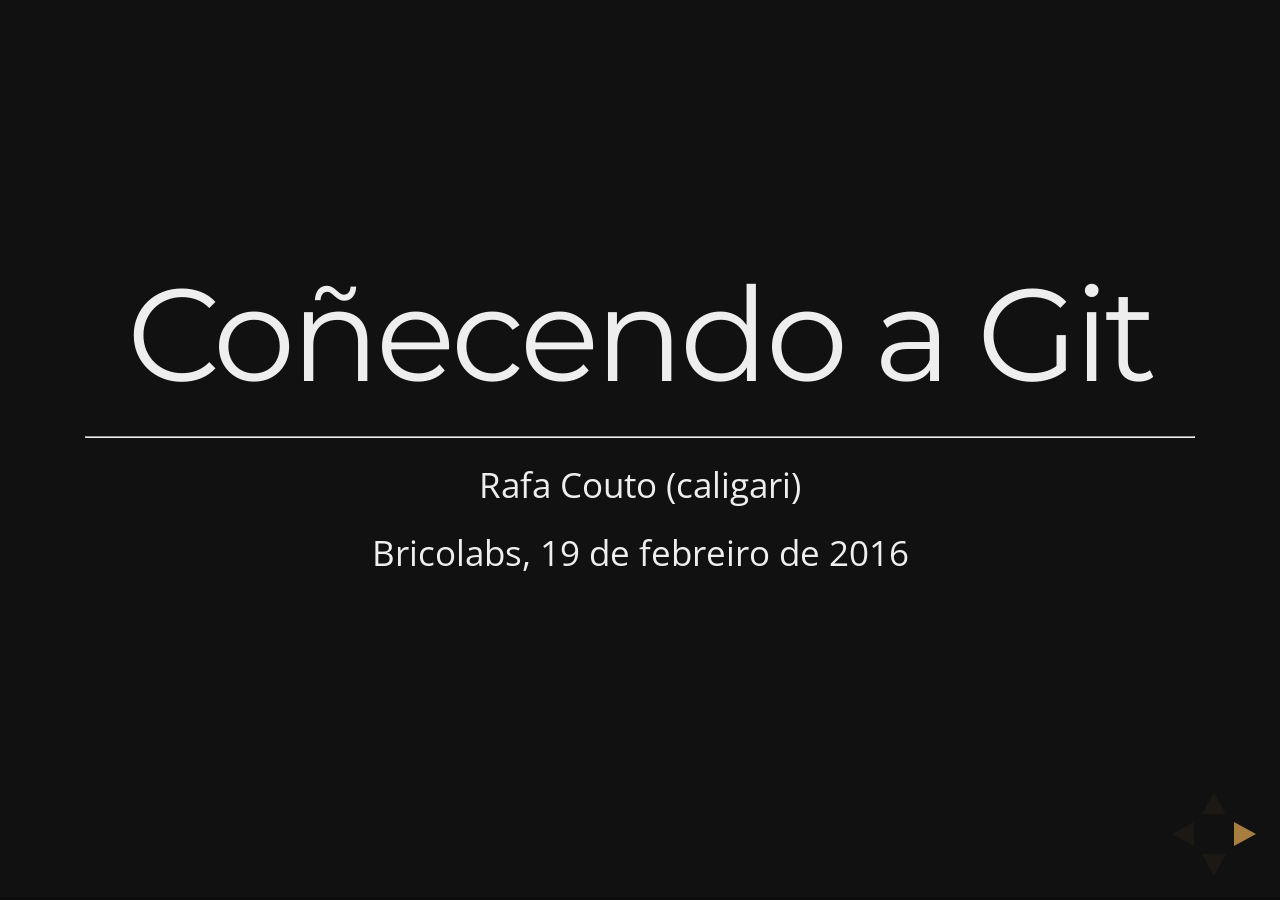
<file: index.html>
<!doctype html>
<html lang="en">

	<head>
		<meta charset="utf-8">

		<title>Coñecendo a Git</title>

		<meta name="description" content="A framework for easily creating beautiful presentations using HTML">
		<meta name="author" content="Rafa Couto <rafacouto@gmail.com>">

		<!--
		<meta name="apple-mobile-web-app-capable" content="no">
		<meta name="apple-mobile-web-app-status-bar-style" content="black-translucent">
		-->

		<meta name="viewport" content="width=device-width, initial-scale=1.0, maximum-scale=1.0, user-scalable=no, minimal-ui">

		<link rel="stylesheet" href="css/reveal.css">
		<link rel="stylesheet" href="css/theme/night.css" id="theme">

		<!-- Code syntax highlighting -->
		<link rel="stylesheet" href="lib/css/zenburn.css">

		<!-- Printing and PDF exports -->
		<script>
			var link = document.createElement( 'link' );
			link.rel = 'stylesheet';
			link.type = 'text/css';
			link.href = window.location.search.match( /print-pdf/gi ) ? 'css/print/pdf.css' : 'css/print/paper.css';
			document.getElementsByTagName( 'head' )[0].appendChild( link );
		</script>

		<!--[if lt IE 9]>
		<script src="lib/js/html5shiv.js"></script>
		<![endif]-->
	</head>

	<body>

		<div class="reveal">

			<div class="slides">

				<!-- ****************************************************************** -->

				<section data-markdown>
					<script type="text/template">

# Coñecendo a Git

---

Rafa Couto (caligari)

Bricolabs, 19 de febreiro de 2016

					</script>
				</section>

				<!-- ****************************************************************** -->

				<section data-markdown>
					<script type="text/template">

## Rafa Couto (caligari)

---

Sysadmin e Desenvolvedor

Membro de Bricolabs

Achegado a Maker

---

_Email_: __caligari@treboada.net__

_Twitter_: __@caligari__

					</script>
				</section>

				<!-- ****************************************************************** -->

				<section data-markdown>
					<script type="text/template">
## Plan
					</script>
				</section>

				<!-- ****************************************************************** -->

				<!-- Example of nested vertical slides -->
				<section>
					<section>
						<h2>Vertical Slides</h2>
						<p>Slides can be nested inside of each other.</p>
						<p>Use the <em>Space</em> key to navigate through all slides.</p>
						<br>
						<a href="#" class="navigate-down">
							<img width="178" height="238" data-src="https://s3.amazonaws.com/hakim-static/reveal-js/arrow.png" alt="Down arrow">
						</a>
					</section>
					<section>
						<h2>Basement Level 1</h2>
						<p>Nested slides are useful for adding additional detail underneath a high level horizontal slide.</p>
					</section>
					<section>
						<h2>Basement Level 2</h2>
						<p>That's it, time to go back up.</p>
						<br>
						<a href="#/2">
							<img width="178" height="238" data-src="https://s3.amazonaws.com/hakim-static/reveal-js/arrow.png" alt="Up arrow" style="transform: rotate(180deg); -webkit-transform: rotate(180deg);">
						</a>
					</section>
				</section>

				<section>
					<h2>Slides</h2>
					<p>
						Not a coder? Not a problem. There's a fully-featured visual editor for authoring these, try it out at <a href="http://slides.com" target="_blank">http://slides.com</a>.
					</p>
				</section>

				<section>
					<h2>Point of View</h2>
					<p>
						Press <strong>ESC</strong> to enter the slide overview.
					</p>
					<p>
						Hold down alt and click on any element to zoom in on it using <a href="http://lab.hakim.se/zoom-js">zoom.js</a>. Alt + click anywhere to zoom back out.
					</p>
				</section>

				<section>
					<h2>Touch Optimized</h2>
					<p>
						Presentations look great on touch devices, like mobile phones and tablets. Simply swipe through your slides.
					</p>
				</section>

				<section data-markdown>
					<script type="text/template">
						## Markdown support

						Write content using inline or external Markdown.
						Instructions and more info available in the [readme](https://github.com/hakimel/reveal.js#markdown).

						```
						<section data-markdown>
						  ## Markdown support

						  Write content using inline or external Markdown.
						  Instructions and more info available in the [readme](https://github.com/hakimel/reveal.js#markdown).
						</section>
						```
					</script>
				</section>

				<section>
					<section id="fragments">
						<h2>Fragments</h2>
						<p>Hit the next arrow...</p>
						<p class="fragment">... to step through ...</p>
						<p><span class="fragment">... a</span> <span class="fragment">fragmented</span> <span class="fragment">slide.</span></p>

						<aside class="notes">
							This slide has fragments which are also stepped through in the notes window.
						</aside>
					</section>
					<section>
						<h2>Fragment Styles</h2>
						<p>There's different types of fragments, like:</p>
						<p class="fragment grow">grow</p>
						<p class="fragment shrink">shrink</p>
						<p class="fragment fade-out">fade-out</p>
						<p class="fragment current-visible">current-visible</p>
						<p class="fragment highlight-red">highlight-red</p>
						<p class="fragment highlight-blue">highlight-blue</p>
					</section>
				</section>

				<section id="transitions">
					<h2>Transition Styles</h2>
					<p>
						You can select from different transitions, like: <br>
						<a href="?transition=none#/transitions">None</a> -
						<a href="?transition=fade#/transitions">Fade</a> -
						<a href="?transition=slide#/transitions">Slide</a> -
						<a href="?transition=convex#/transitions">Convex</a> -
						<a href="?transition=concave#/transitions">Concave</a> -
						<a href="?transition=zoom#/transitions">Zoom</a>
					</p>
				</section>

				<section id="themes">
					<h2>Themes</h2>
					<p>
						reveal.js comes with a few themes built in: <br>
						<!-- Hacks to swap themes after the page has loaded. Not flexible and only intended for the reveal.js demo deck. -->
						<a href="#" onclick="document.getElementById('theme').setAttribute('href','css/theme/black.css'); return false;">Black (default)</a> -
						<a href="#" onclick="document.getElementById('theme').setAttribute('href','css/theme/white.css'); return false;">White</a> -
						<a href="#" onclick="document.getElementById('theme').setAttribute('href','css/theme/league.css'); return false;">League</a> -
						<a href="#" onclick="document.getElementById('theme').setAttribute('href','css/theme/sky.css'); return false;">Sky</a> -
						<a href="#" onclick="document.getElementById('theme').setAttribute('href','css/theme/beige.css'); return false;">Beige</a> -
						<a href="#" onclick="document.getElementById('theme').setAttribute('href','css/theme/simple.css'); return false;">Simple</a> <br>
						<a href="#" onclick="document.getElementById('theme').setAttribute('href','css/theme/serif.css'); return false;">Serif</a> -
						<a href="#" onclick="document.getElementById('theme').setAttribute('href','css/theme/blood.css'); return false;">Blood</a> -
						<a href="#" onclick="document.getElementById('theme').setAttribute('href','css/theme/night.css'); return false;">Night</a> -
						<a href="#" onclick="document.getElementById('theme').setAttribute('href','css/theme/moon.css'); return false;">Moon</a> -
						<a href="#" onclick="document.getElementById('theme').setAttribute('href','css/theme/solarized.css'); return false;">Solarized</a>
					</p>
				</section>

				<section>
					<section data-background="#dddddd">
						<h2>Slide Backgrounds</h2>
						<p>
							Set <code>data-background="#dddddd"</code> on a slide to change the background color. All CSS color formats are supported.
						</p>
						<a href="#" class="navigate-down">
							<img width="178" height="238" data-src="https://s3.amazonaws.com/hakim-static/reveal-js/arrow.png" alt="Down arrow">
						</a>
					</section>
					<section data-background="https://s3.amazonaws.com/hakim-static/reveal-js/image-placeholder.png">
						<h2>Image Backgrounds</h2>
						<pre><code class="hljs">&lt;section data-background="image.png"&gt;</code></pre>
					</section>
					<section data-background="https://s3.amazonaws.com/hakim-static/reveal-js/image-placeholder.png" data-background-repeat="repeat" data-background-size="100px">
						<h2>Tiled Backgrounds</h2>
						<pre><code class="hljs" style="word-wrap: break-word;">&lt;section data-background="image.png" data-background-repeat="repeat" data-background-size="100px"&gt;</code></pre>
					</section>
					<section data-background-video="https://s3.amazonaws.com/static.slid.es/site/homepage/v1/homepage-video-editor.mp4,https://s3.amazonaws.com/static.slid.es/site/homepage/v1/homepage-video-editor.webm" data-background-color="#000000">
						<div style="background-color: rgba(0, 0, 0, 0.9); color: #fff; padding: 20px;">
							<h2>Video Backgrounds</h2>
							<pre><code class="hljs" style="word-wrap: break-word;">&lt;section data-background-video="video.mp4,video.webm"&gt;</code></pre>
						</div>
					</section>
					<section data-background="http://i.giphy.com/90F8aUepslB84.gif">
						<h2>... and GIFs!</h2>
					</section>
				</section>

				<section data-transition="slide" data-background="#4d7e65" data-background-transition="zoom">
					<h2>Background Transitions</h2>
					<p>
						Different background transitions are available via the backgroundTransition option. This one's called "zoom".
					</p>
					<pre><code class="hljs">Reveal.configure({ backgroundTransition: 'zoom' })</code></pre>
				</section>

				<section data-transition="slide" data-background="#b5533c" data-background-transition="zoom">
					<h2>Background Transitions</h2>
					<p>
						You can override background transitions per-slide.
					</p>
					<pre><code class="hljs" style="word-wrap: break-word;">&lt;section data-background-transition="zoom"&gt;</code></pre>
				</section>

				<section>
					<h2>Pretty Code</h2>
					<pre><code class="hljs" data-trim contenteditable>
function linkify( selector ) {
  if( supports3DTransforms ) {

    var nodes = document.querySelectorAll( selector );

    for( var i = 0, len = nodes.length; i &lt; len; i++ ) {
      var node = nodes[i];

      if( !node.className ) {
        node.className += ' roll';
      }
    }
  }
}
					</code></pre>
					<p>Code syntax highlighting courtesy of <a href="http://softwaremaniacs.org/soft/highlight/en/description/">highlight.js</a>.</p>
				</section>

				<section>
					<h2>Marvelous List</h2>
					<ul>
						<li>No order here</li>
						<li>Or here</li>
						<li>Or here</li>
						<li>Or here</li>
					</ul>
				</section>

				<section>
					<h2>Fantastic Ordered List</h2>
					<ol>
						<li>One is smaller than...</li>
						<li>Two is smaller than...</li>
						<li>Three!</li>
					</ol>
				</section>

				<section>
					<h2>Tabular Tables</h2>
					<table>
						<thead>
							<tr>
								<th>Item</th>
								<th>Value</th>
								<th>Quantity</th>
							</tr>
						</thead>
						<tbody>
							<tr>
								<td>Apples</td>
								<td>$1</td>
								<td>7</td>
							</tr>
							<tr>
								<td>Lemonade</td>
								<td>$2</td>
								<td>18</td>
							</tr>
							<tr>
								<td>Bread</td>
								<td>$3</td>
								<td>2</td>
							</tr>
						</tbody>
					</table>
				</section>

				<section>
					<h2>Clever Quotes</h2>
					<p>
						These guys come in two forms, inline: <q cite="http://searchservervirtualization.techtarget.com/definition/Our-Favorite-Technology-Quotations">
						&ldquo;The nice thing about standards is that there are so many to choose from&rdquo;</q> and block:
					</p>
					<blockquote cite="http://searchservervirtualization.techtarget.com/definition/Our-Favorite-Technology-Quotations">
						&ldquo;For years there has been a theory that millions of monkeys typing at random on millions of typewriters would
						reproduce the entire works of Shakespeare. The Internet has proven this theory to be untrue.&rdquo;
					</blockquote>
				</section>

				<section>
					<h2>Intergalactic Interconnections</h2>
					<p>
						You can link between slides internally,
						<a href="#/2/3">like this</a>.
					</p>
				</section>

				<section>
					<h2>Speaker View</h2>
					<p>There's a <a href="https://github.com/hakimel/reveal.js#speaker-notes">speaker view</a>. It includes a timer, preview of the upcoming slide as well as your speaker notes.</p>
					<p>Press the <em>S</em> key to try it out.</p>

					<aside class="notes">
						Oh hey, these are some notes. They'll be hidden in your presentation, but you can see them if you open the speaker notes window (hit 's' on your keyboard).
					</aside>
				</section>

				<section>
					<h2>Export to PDF</h2>
					<p>Presentations can be <a href="https://github.com/hakimel/reveal.js#pdf-export">exported to PDF</a>, here's an example:</p>
					<iframe src="https://www.slideshare.net/slideshow/embed_code/42840540" width="445" height="355" frameborder="0" marginwidth="0" marginheight="0" scrolling="no" style="border:3px solid #666; margin-bottom:5px; max-width: 100%;" allowfullscreen> </iframe>
				</section>

				<section>
					<h2>Global State</h2>
					<p>
						Set <code>data-state="something"</code> on a slide and <code>"something"</code>
						will be added as a class to the document element when the slide is open. This lets you
						apply broader style changes, like switching the page background.
					</p>
				</section>

				<section data-state="customevent">
					<h2>State Events</h2>
					<p>
						Additionally custom events can be triggered on a per slide basis by binding to the <code>data-state</code> name.
					</p>
					<pre><code class="javascript" data-trim contenteditable style="font-size: 18px;">
Reveal.addEventListener( 'customevent', function() {
	console.log( '"customevent" has fired' );
} );
					</code></pre>
				</section>

				<section>
					<h2>Take a Moment</h2>
					<p>
						Press B or . on your keyboard to pause the presentation. This is helpful when you're on stage and want to take distracting slides off the screen.
					</p>
				</section>

				<section>
					<h2>Much more</h2>
					<ul>
						<li>Right-to-left support</li>
						<li><a href="https://github.com/hakimel/reveal.js#api">Extensive JavaScript API</a></li>
						<li><a href="https://github.com/hakimel/reveal.js#auto-sliding">Auto-progression</a></li>
						<li><a href="https://github.com/hakimel/reveal.js#parallax-background">Parallax backgrounds</a></li>
						<li><a href="https://github.com/hakimel/reveal.js#keyboard-bindings">Custom keyboard bindings</a></li>
					</ul>
				</section>

				<section style="text-align: left;">
					<h1>THE END</h1>
					<p>
						- <a href="http://slides.com">Try the online editor</a> <br>
						- <a href="https://github.com/hakimel/reveal.js">Source code &amp; documentation</a>
					</p>
				</section>

			</div>

		</div>

		<script src="lib/js/head.min.js"></script>
		<script src="js/reveal.js"></script>

		<script>

			// Full list of configuration options available at:
			// https://github.com/hakimel/reveal.js#configuration
			Reveal.initialize({
				controls: true,
				progress: true,
				history: true,
				center: true,

				transition: 'slide', // none/fade/slide/convex/concave/zoom

				// Optional reveal.js plugins
				dependencies: [
					{ src: 'lib/js/classList.js', condition: function() { return !document.body.classList; } },
					{ src: 'plugin/markdown/marked.js', condition: function() { return !!document.querySelector( '[data-markdown]' ); } },
					{ src: 'plugin/markdown/markdown.js', condition: function() { return !!document.querySelector( '[data-markdown]' ); } },
					{ src: 'plugin/highlight/highlight.js', async: true, callback: function() { hljs.initHighlightingOnLoad(); } },
					{ src: 'plugin/zoom-js/zoom.js', async: true },
					{ src: 'plugin/notes/notes.js', async: true }
				]
			});

		</script>

	</body>
</html>
</file>
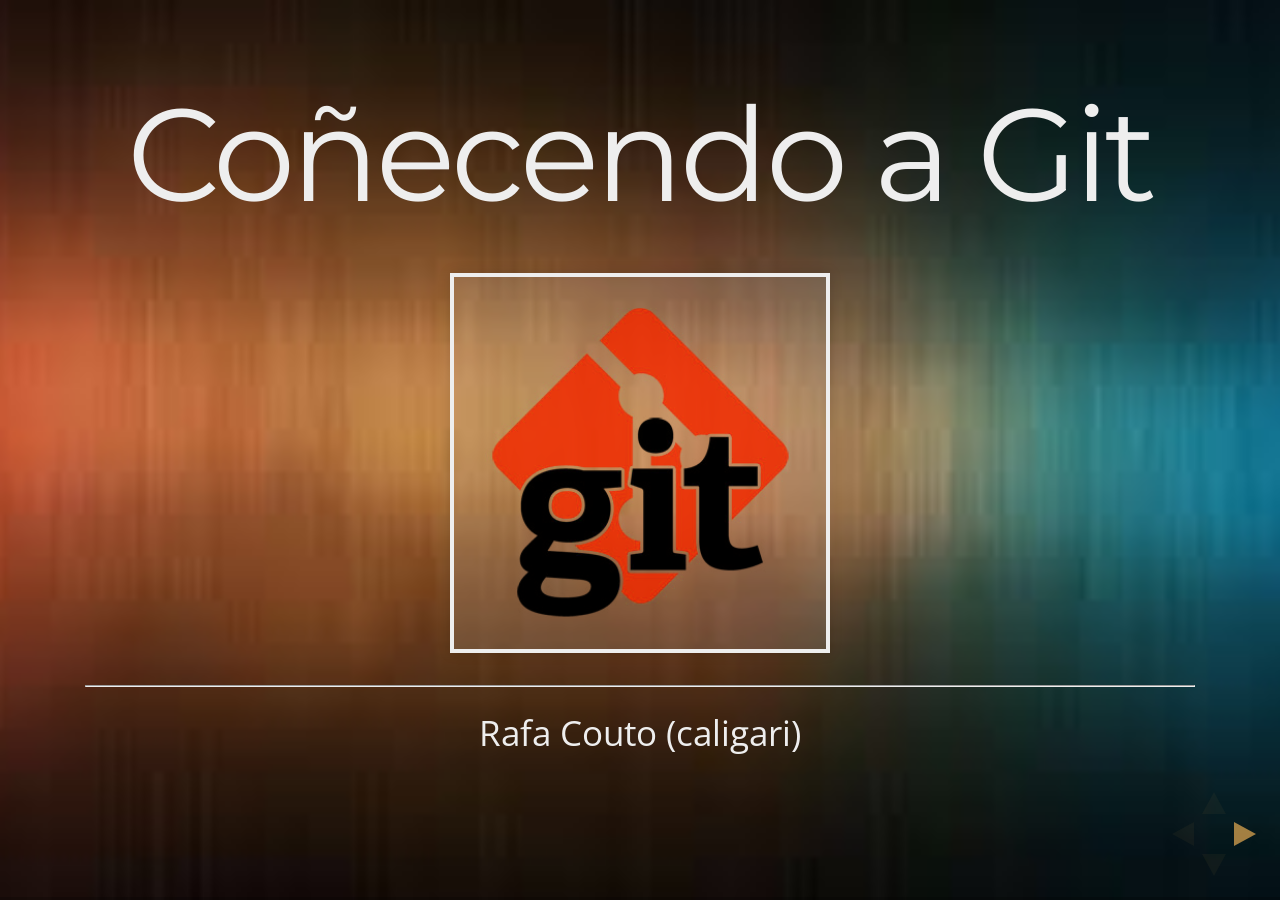
<file: git-1.html>
<!doctype html>
<html lang="en">

	<head>
		<meta charset="utf-8">

		<title>Coñecendo a Git</title>

		<meta name="description" content="A framework for easily creating beautiful presentations using HTML">
		<meta name="author" content="Rafa Couto <rafacouto@gmail.com>">

		<!--
		<meta name="apple-mobile-web-app-capable" content="no">
		<meta name="apple-mobile-web-app-status-bar-style" content="black-translucent">
		-->

		<meta name="viewport" content="width=device-width, initial-scale=1.0, maximum-scale=1.0, user-scalable=no, minimal-ui">

		<link rel="stylesheet" href="css/reveal.css">
		<link rel="stylesheet" href="css/theme/night.css" id="theme">

		<!-- Code syntax highlighting -->
		<link rel="stylesheet" href="lib/css/zenburn.css">

		<!-- Printing and PDF exports -->
		<script>
			var link = document.createElement( 'link' );
			link.rel = 'stylesheet';
			link.type = 'text/css';
			link.href = window.location.search.match( /print-pdf/gi ) ? 'css/print/pdf.css' : 'css/print/paper.css';
			document.getElementsByTagName( 'head' )[0].appendChild( link );
		</script>

		<link rel="stylesheet" href="css/caligari-reveal.css">

		<!--[if lt IE 9]>
		<script src="lib/js/html5shiv.js"></script>
		<![endif]-->
	</head>

	<body>

		<div class="reveal">

			<div class="slides">

				<!-- ****************************************************************** -->

				<section data-markdown data-background="img/bg-02.jpg">
					<script type="text/template">

# Coñecendo a Git

![Git logo](img/git_logo.png)

---

Rafa Couto (caligari)

					</script>
				</section>

				<!-- ****************************************************************** -->

				<section data-markdown data-background="img/bg-03.jpg">
					<script type="text/template">

## Rafa Couto (caligari)

![caligari](img/caligari_logo.jpg) <!-- .element: style="max-height: 10ex !important;" -->

Desenvolvedor + Sysadmin (software libre) 

Adorador de gatos

---

_Email_: __caligari(at)treboada.net__

_Twitter_: __@caligari__

					</script>
				</section>

				<!-- ****************************************************************** -->

				<section data-background="img/bg-04.jpg">

					<section data-markdown>
## Plan

Partimos __dende cero__!

![Keep calm and lets go](img/keepcalm_letgo.jpg)
[Photo: Randy Heinitz](https://www.flickr.com/photos/rheinitz/8578335823/)

					</section>

					<section data-markdown>
## Ferramentas a usar

A __consola__ GNU/Linux é a nosa aliada

![Consola GNU/Linux](img/console_allied.png)
[Photo: pixabay (OpenClipartVectors)](https://pixabay.com/en/linux-tux-administrator-animal-154544/)

Tamén usaremos algunha interfaz gráfica / web...

					</section>

					<section data-markdown>
## Levando a charla

Conceptos &#x2260; Teoría &#8658; Práctica

![Consola GNU/Linux](img/gohome_teacher.jpg)
[Photo: pixabay (geralt)](https://pixabay.com/en/teacher-antiauthoritarian-teaching-379218/)

Interactúa!

					</section>

				</section>

				<!-- ****************************************************************** -->

				<section data-background="img/bg-02.jpg"> 

					<section>

				    <fragment data-markdown> 
## A necesidade de versionar

Os cambios existen. No dixital son moi habituais.

![Cambios](img/change_cycle.png)
[Photo: pixabay (geralt)](https://pixabay.com/en/change-arrows-transformation-1076219/)

- Marcha atrás nos cambios
- Comparar con cambios anteriores
- Saber quen fixo os cambios

            </fragment>

            <aside class="notes">
                Comparar esculpir unha estatua con modificar un documento dixital (texto, imaxe). 
                Quen abre, edita, garda documentos todos os días?
                Cambio nun texto, gravas e tes a necesidade de repoñelo: como? Machacando? Renomeando? Backups?
            </aside>

          </section>

					<section>
				    <fragment data-markdown> 
## Socorro! Unha ferramenta 

- Version Control System (VCS)
- Software Configuration Management (SCM)
- Source Control Management (SCM, tamén?)

![Colaboración Android e Comunidade](img/android_community.png)
[Photo: Android Documentation](https://source.android.com/source/code-lines.html)

				    </fragment> 
          </section>

					<section>
				    <fragment data-markdown> 
## Evolución dos SCM (libres)

- RCS - Revision Control System (por ficheiro)
- CVS - Concurrent Versions System (multiusuario)
- Subversion (eficiente en rede)

![Logo Subversion](img/subversion_logo.png)
[Photo: Apache Software Fundation](http://subversion.apache.org/)

				    </fragment> 

            <aside class="notes">
                A importancia de ser software libre. Mención a Mercurial.
            </aside>

          </section>

					<section>
				    <fragment data-markdown> 
## E Linus Torvalds plantou Git

![Torvalds lanza Git](img/linux_git.png)
[Photo: SlideShare.net (mikeflynn_)](http://www.slideshare.net://mikeflynn_/git-its-better-trust-me)

- Hoxe é o máis usado, desbancando ao resto.
- Ecosistema de ferramentas.

				    </fragment> 

            <aside class="notes">
                Por pouco, Linux non chegou a descubrir Mercurial (libre e eficiente).
                Peche de repositorios code.google.com e abandono de SourceForce.net
                Non paga a pena aprender outro.
            </aside>

          </section>
        </section>


				<!-- ****************************************************************** -->

				<section data-background="img/bg-03.jpg" data-background-transition="zoom"> 

				<fragment data-markdown> 
## Abrimos unha consola?

```
# sistemas Debian:
sudo apt-get install git gitg

# sistemas RPM:
sudo yum install git gitg
```

![Git en consola](img/git_console.png)

        </fragment>

        <aside class="no-markdown notes">
            Quen non ten GNU/Linux instalado? A versión de Git non importa. O comando git chama a outros comandos.
        </aside>

				</section>
        
				<!-- ****************************************************************** -->
        
				<section data-background="img/bg-04.jpg"> 

					<section>

				    <fragment data-markdown> 
## Manual do sistema (_man pages_)

- A fonte directa máis completa para entender cada orde

![Git en consola](img/man_pages.png)

```
git help ORDE_GIT
```

```
man git-ORDE_GIT
```

            </fragment>

            <aside class="notes">
            </aside>

          </section>

					<section>

				    <fragment data-markdown> 
## StackOverflow

![StackOverflow](img/stackoverflow.png)

http://stackoverflow.com

            </fragment>

            <aside class="notes">
            </aside>

          </section>

					<section>

				    <fragment data-markdown> 
## Git book

![StackOverflow](img/git_book.png)

https://git-scm.com/book/es/v2


            </fragment>

            <aside class="notes">
            </aside>

          </section>

					<section>

				    <fragment data-markdown> 
## Chuleta para imprimir

![Git Cheat Sheet](img/git_cheat_sheet.png)

[Google Images "Git Cheatsheet"](http://zrusin.blogspot.nl/2007/09/git-cheat-sheet.html)


            </fragment>

            <aside class="notes">
            </aside>

          </section>

					<section>

				    <fragment data-markdown> 
## Chuleta interactiva

![Git Cheat Sheet](img/git_cheat_sheet_ndp.png)

[Cheatsheet NDP](http://ndpsoftware.com/git-cheatsheet.html)

  - Interactiva!
  - Substituto das páxinas 'man'
  - Traducida a varias linguas


            </fragment>
  
            <aside class="notes">
            </aside>

          </section>

				</section>

				<!-- ****************************************************************** -->

				<section data-background="img/bg-02.jpg"> 

					<section>

				    <fragment data-markdown> 

## Configuración

- Por repositorio
- Global ao usuario (--global)

----

### Nome e email do usuario

```
git config --global user.name 'Nome Apelido'
git config --global user.email 'nomeapelido@correo.sample'
```

### Configuración activa

```
git config --list
```

![GitHub](img/git_config.png)

            </fragment>
  
            <aside class="notes">
            </aside>

          </section>

				</section>

				<!-- ****************************************************************** -->

				<section data-background="img/bg-03.jpg"> 

					<section>

				    <fragment data-markdown> 

## Área de traballo

- onde fedellamos cos ficheiros e directorios
- partimos dun directorio __raíz de proxecto__

----

## Repositorio

- historia con todos os __cambios xestionados por git__
- subdirectorio __.git__ na raíz do proxecto (non editar!)

![Área de traballo e repositorio git](img/working_area.png)

				    </fragment> 
					</section>
					<section>
				    <fragment data-markdown> 

## Crear un repositorio

```

git init [DIRECTORIO]
_
```

![Creando un repositorio dende 0](img/git_init.png)

  1. Crea un novo directorio no teu disco duro para un novo proxecto e
  inicializa o repositorio Git.
  2. Crea un ficheiro de texto _README.md_ co título do proxecto dentro.
  3. Executa `git add README.md && git commit -m 'BigBang'`

				    </fragment> 
					</section>
					<section>
				    <fragment data-markdown> 

## Copiar (clonar) un repositorio

```

git clone URL_REPO [DIRECTORIO]
_
```

![Clonando un repositorio](img/git_clone.png)

  1. Clona no teu disco duro o repositorio que está na URL
  **https://github.com/rafacouto/git-minicurso.git**
  2. Extra: volve a facer o mesmo pero agora que o directorio sexa **/tmp/slides** e
  logo borra o subdirectorio **/tmp/slides/.git**

            </fragment>

            <aside class="notes">
            </aside>

          </section>
        </section>

        
				<!-- ****************************************************************** -->
        
				<section data-background="img/bg-04.jpg"> 

					<section>

				    <fragment data-markdown> 

###  Historial de cambios

```

git log --oneline --tags
_
```

![Histórico de cambios](img/git_log.png)

----

- Filtros por data: --since=2016-03-12 --until=2016-03-31 
- Outros filtros: --author=caligari --grep="regex"

				    </fragment> 
					</section>
					<section>
				    <fragment data-markdown> 

### Etiquetas 

- Etiqueta: __referencia a un commit__ concreto cun nome 'sinxelo'.

![Etiqueta como referencia](img/tag.png)

----

```
git tag v1.1-placidus 17de0f2c 
git tag
git checkout v1.1-placidus
git log --decorate
_
```

				    </fragment> 
					</section>
					<section>
				    <fragment data-markdown> 

### Referencia HEAD

- É unha referencia que sempre apunta ao último commit da póla (branch) actual.

![Referencia HEAD](img/head_ref.png)
[Photo: Nulab Inc. (Backlog)](https://backlogtool.com/git-guide/en/stepup/stepup1_3.html)

----

#### Referencias relativas a HEAD

- HEAD^ (un commit antes da actual HEAD)
- HEAD^^ (dous commit antes da actual HEAD)
- HEAD~n ('n' commit antes da actual HEAD)

				    </fragment> 
					</section>
					<section>
				    <fragment data-markdown> 

### Moverse entre versións

```

git checkout
_
```

![Cambiado de versión con checkout](img/git_checkout.png)
[Photo: RyPress.com](http://rypress.com/tutorials/git/tips-and-tricks)

----
  1. Clonar o repositorio de firmware do Escornabot
  https://github.com/escornabot/arduino.git
  2. Ir a versión marcada como _v1.1-placidus_

            </fragment>

            <aside class="notes">
            </aside>

          </section>
        </section>

				<!-- ****************************************************************** -->
        
				<section data-background="img/bg-02.jpg"> 

					<section>

				    <fragment data-markdown> 

### Examinar cambios no área de traballo

```

git status
_
```

![Estado do área de traballo](img/git_status.png)

				    </fragment> 
					</section>
					<section>
				    <fragment data-markdown> 

### Creación dun paquete de cambios

```

git commit -m 'MENSAXE DE CAMBIOS'
_
```

![Operaciones locales](img/local_operations.png)
[Photo: Juri Strumpflohner](http://juristr.com/blog/2013/04/git-explained/)

				    </fragment> 
					</section>
					<section>
				    <fragment data-markdown> 

### Preparando o commit

```

git add FILES
git rm FILES
git mv SRC DST
_
```

![File lifecycle](img/file_status_lifecycle.png)
[Photo: oxkhar (slides)](http://slides.oxkhar.com/git/#/)

```

git diff
_
```
            </fragment>

            <aside class="notes">
            </aside>

          </section>
        </section>


				<!-- ****************************************************************** -->
        
				<section data-background="img/bg-04.jpg"> 

					<section>

				    <fragment data-markdown> 

### GitHub - O git na web e moito máis

![GitHub](img/github_logo.png)

- Crear unha __conta Github__
- Receitas para __crear un repositorio__ en Github
- Ficheiros README.md (formato de texto __markdown__)

          </section>
        </section>

				<!-- ****************************************************************** -->


			</div>

		</div>

		<script src="lib/js/head.min.js"></script>
		<script src="js/reveal.js"></script>

		<script>

			// Full list of configuration options available at:
			// https://github.com/hakimel/reveal.js#configuration
			Reveal.initialize({
				controls: true,
				progress: true,
				history: true,
				center: true,

				transition: 'slide', // none/fade/slide/convex/concave/zoom

				// Optional reveal.js plugins
				dependencies: [
					{ src: 'lib/js/classList.js', condition: function() { return !document.body.classList; } },
					{ src: 'plugin/markdown/marked.js', condition: function() { return !!document.querySelector( '[data-markdown]' ); } },
					{ src: 'plugin/markdown/markdown.js', condition: function() { return !!document.querySelector( '[data-markdown]' ); } },
					{ src: 'plugin/highlight/highlight.js', async: true, callback: function() { hljs.initHighlightingOnLoad(); } },
					{ src: 'plugin/zoom-js/zoom.js', async: true },
					{ src: 'plugin/notes/notes.js', async: true }
				]
			});

		</script>

	</body>
</html>
</file>
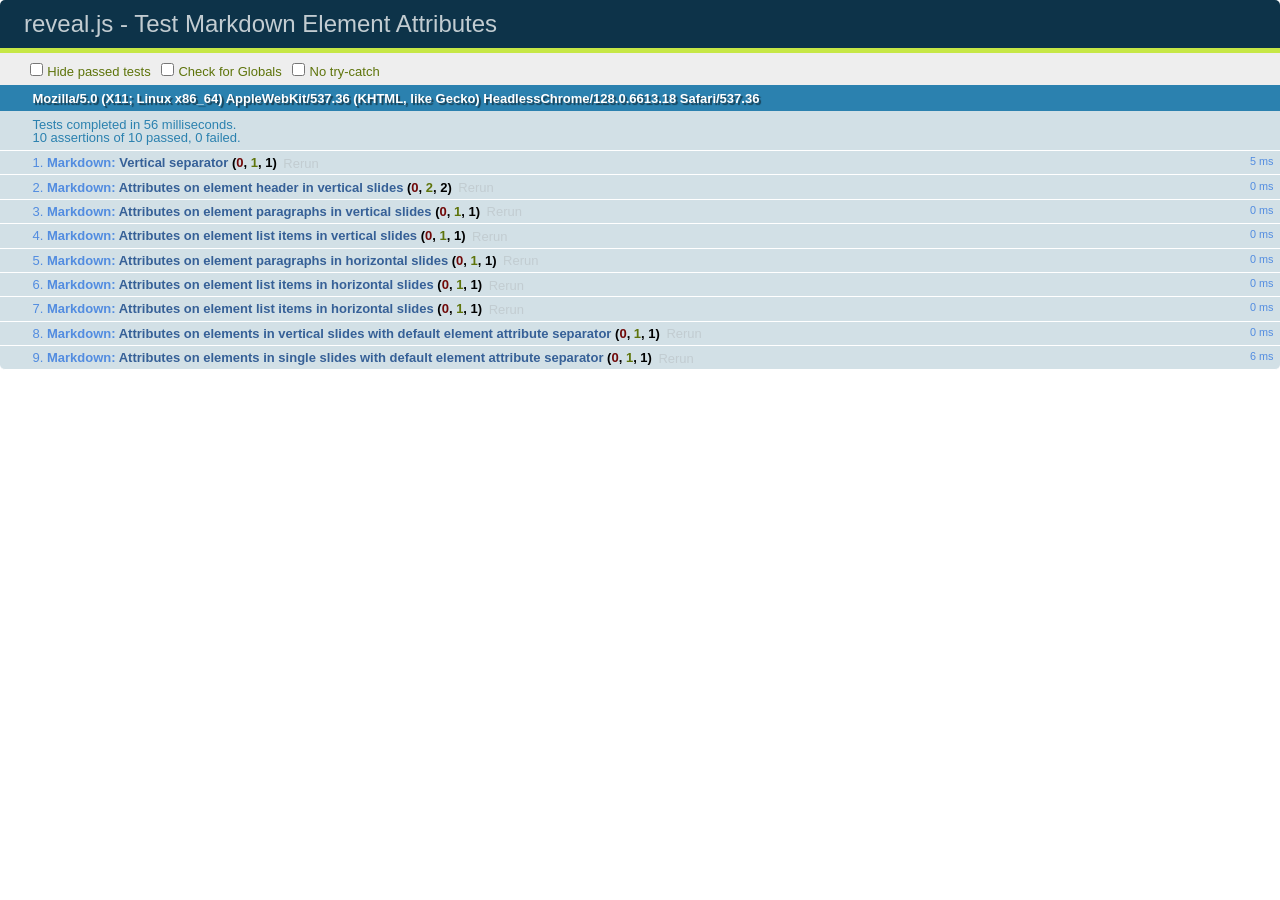
<file: test/test-markdown-element-attributes.html>
<!doctype html>
<html lang="en">

	<head>
		<meta charset="utf-8">

		<title>reveal.js - Test Markdown Element Attributes</title>

		<link rel="stylesheet" href="../css/reveal.css">
		<link rel="stylesheet" href="qunit-1.12.0.css">
	</head>

	<body style="overflow: auto;">

		<div id="qunit"></div>
		<div id="qunit-fixture"></div>

		<div class="reveal" style="display: none;">

			<div class="slides">

				<!-- <section data-markdown="example.md" data-separator="^\n\n\n" data-separator-vertical="^\n\n"></section> -->

				<!-- Slides are separated by newline + three dashes + newline, vertical slides identical but two dashes -->
				<section data-markdown data-separator="^\n---\n$" data-separator-vertical="^\n--\n$" data-element-attributes="{_\s*?([^}]+?)}">>
					<script type="text/template">
						## Slide 1.1
						<!-- {_class="fragment fade-out" data-fragment-index="1"} -->

						--

						## Slide 1.2
						<!-- {_class="fragment shrink"} -->

						Paragraph 1
						<!-- {_class="fragment grow"} -->

						Paragraph 2
						<!-- {_class="fragment grow"} -->

						- list item 1 <!-- {_class="fragment grow"} -->
						- list item 2 <!-- {_class="fragment grow"} -->
						- list item 3 <!-- {_class="fragment grow"} -->


						---

						## Slide 2


						Paragraph 1.2  
						multi-line <!-- {_class="fragment highlight-red"} -->

						Paragraph 2.2 <!-- {_class="fragment highlight-red"} -->

						Paragraph 2.3 <!-- {_class="fragment highlight-red"} -->

						Paragraph 2.4 <!-- {_class="fragment highlight-red"} -->

						- list item 1 <!-- {_class="fragment highlight-green"} -->
						- list item 2<!-- {_class="fragment highlight-green"} -->
						- list item 3<!-- {_class="fragment highlight-green"} -->
						- list item 4
						<!-- {_class="fragment highlight-green"} -->
						- list item 5<!-- {_class="fragment highlight-green"} -->

						Test

						![Example Picture](examples/assets/image2.png)
						<!-- {_class="reveal stretch"} -->

					</script>
				</section>



				<section 	data-markdown data-separator="^\n\n\n"
									data-separator-vertical="^\n\n"
									data-separator-notes="^Note:"
									data-charset="utf-8">
					<script type="text/template">
						# Test attributes in Markdown with default separator
						## Slide 1 Def <!-- .element: class="fragment highlight-red" data-fragment-index="1" -->


						## Slide 2 Def
						<!-- .element: class="fragment highlight-red" -->

					</script>
				</section>

				<section data-markdown>
				  <script type="text/template">
					## Hello world
					A paragraph
					<!-- .element: class="fragment highlight-blue" -->
				  </script>
				</section>

				<section data-markdown>
				  <script type="text/template">
					## Hello world

					Multiple  
					Line
					<!-- .element: class="fragment highlight-blue" -->
				  </script>
				</section>

				<section data-markdown>
				  <script type="text/template">
					## Hello world

					Test<!-- .element: class="fragment highlight-blue" -->

					More Test
				  </script>
				</section>


			</div>

		</div>

		<script src="../lib/js/head.min.js"></script>
		<script src="../js/reveal.js"></script>
		<script src="../plugin/markdown/marked.js"></script>
		<script src="../plugin/markdown/markdown.js"></script>
		<script src="qunit-1.12.0.js"></script>

		<script src="test-markdown-element-attributes.js"></script>

	</body>
</html>
</file>
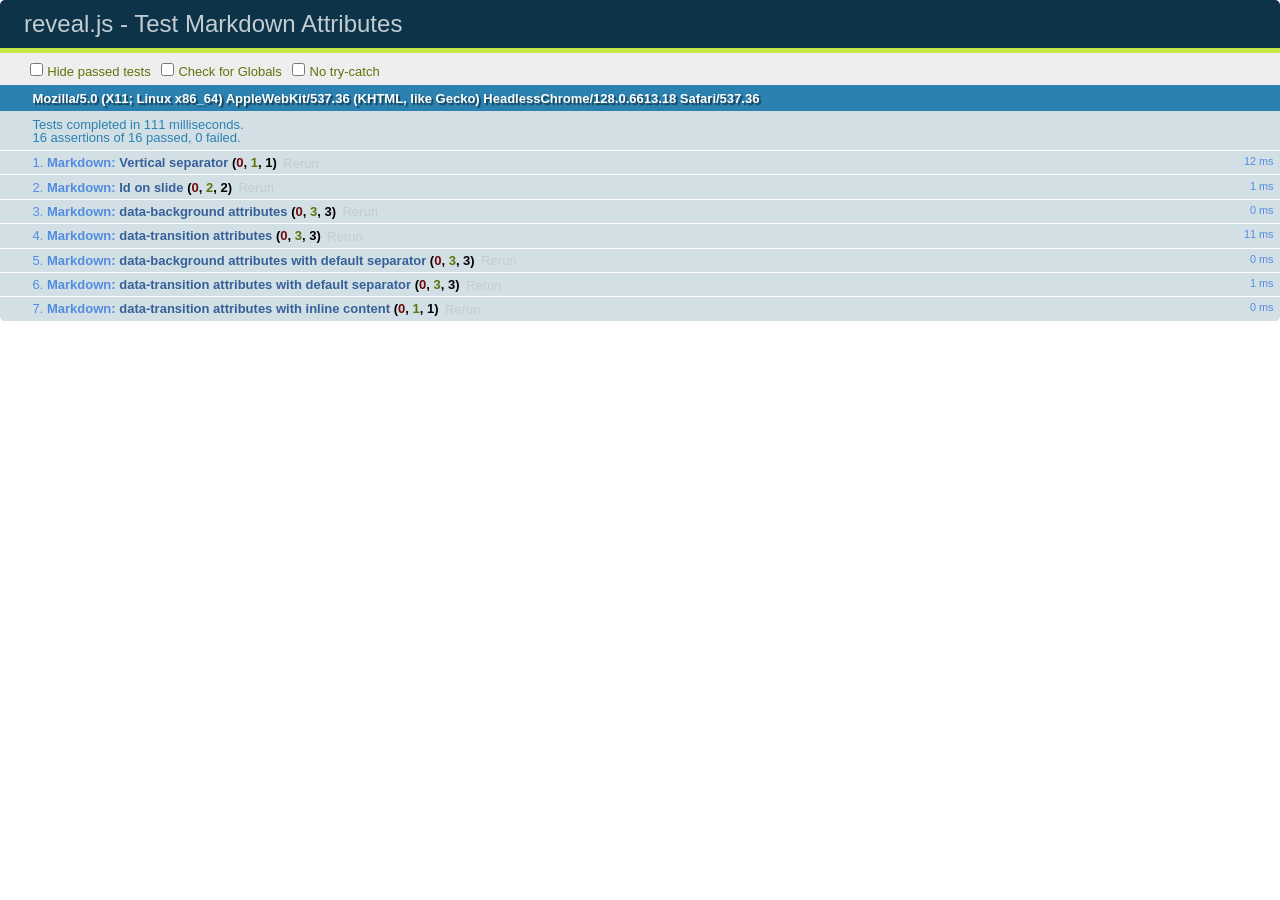
<file: test/test-markdown-slide-attributes.html>
<!doctype html>
<html lang="en">

	<head>
		<meta charset="utf-8">

		<title>reveal.js - Test Markdown Attributes</title>

		<link rel="stylesheet" href="../css/reveal.css">
		<link rel="stylesheet" href="qunit-1.12.0.css">
	</head>

	<body style="overflow: auto;">

		<div id="qunit"></div>
		<div id="qunit-fixture"></div>

		<div class="reveal" style="display: none;">

			<div class="slides">

				<!-- <section data-markdown="example.md" data-separator="^\n\n\n" data-separator-vertical="^\n\n"></section> -->

				<!-- Slides are separated by three lines, vertical slides by two lines, attributes are one any line starting with (spaces and) two dashes -->
				<section 	data-markdown data-separator="^\n\n\n"
									data-separator-vertical="^\n\n"
									data-separator-notes="^Note:"
									data-attributes="--\s(.*?)$"
									data-charset="utf-8">
					<script type="text/template">
						# Test attributes in Markdown
						## Slide 1



						## Slide 2
						<!-- -- id="slide2" data-transition="zoom" data-background="#A0C66B" -->


						## Slide 2.1
						<!-- -- data-background="#ff0000" data-transition="fade" -->


						## Slide 2.2
						[Link to Slide2](#/slide2)



						## Slide 3
						<!-- -- data-transition="zoom" data-background="#C6916B" -->



						## Slide 4
					</script>
				</section>

				<section 	data-markdown data-separator="^\n\n\n"
									data-separator-vertical="^\n\n"
									data-separator-notes="^Note:"
									data-charset="utf-8">
					<script type="text/template">
						# Test attributes in Markdown with default separator
						## Slide 1 Def



						## Slide 2 Def
						<!-- .slide: id="slide2def" data-transition="concave" data-background="#A7C66B" -->


						## Slide 2.1 Def
						<!-- .slide: data-background="#f70000" data-transition="page" -->


						## Slide 2.2 Def
						[Link to Slide2](#/slide2def)



						## Slide 3 Def
						<!-- .slide: data-transition="concave" data-background="#C7916B" -->



						## Slide 4
					</script>
				</section>

				<section data-markdown>
					<script type="text/template">
						<!-- .slide: data-background="#ff0000" -->
						## Hello world
					</script>
				</section>

				<section data-markdown>
					<script type="text/template">
						## Hello world
						<!-- .slide: data-background="#ff0000" -->
					</script>
				</section>

				<section data-markdown>
					<script type="text/template">
						## Hello world

						Test
						<!-- .slide: data-background="#ff0000" -->

						More Test
					</script>
				</section>

			</div>

		</div>

		<script src="../lib/js/head.min.js"></script>
		<script src="../js/reveal.js"></script>
		<script src="../plugin/markdown/marked.js"></script>
		<script src="../plugin/markdown/markdown.js"></script>
		<script src="qunit-1.12.0.js"></script>

		<script src="test-markdown-slide-attributes.js"></script>

	</body>
</html>
</file>
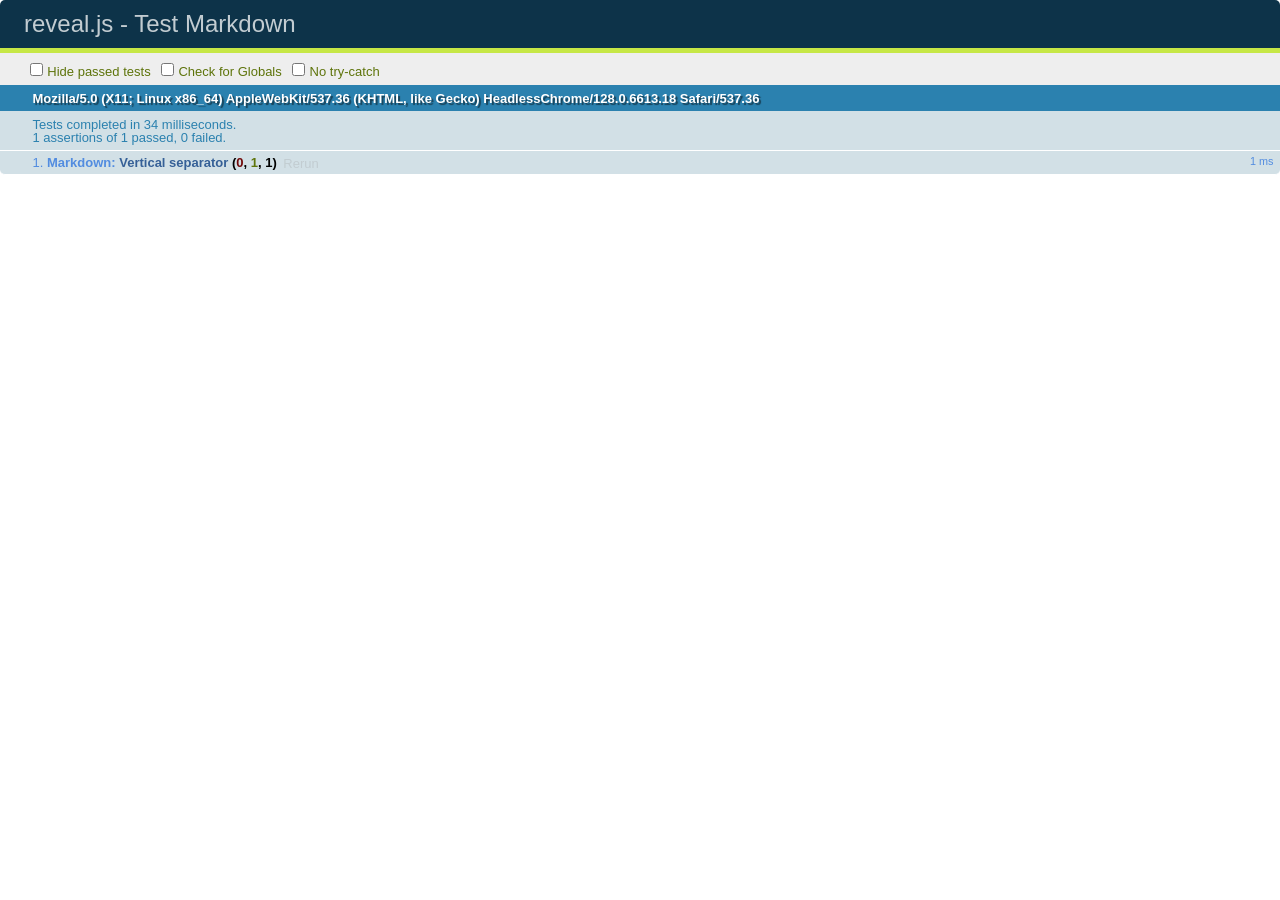
<file: test/test-markdown.html>
<!doctype html>
<html lang="en">

	<head>
		<meta charset="utf-8">

		<title>reveal.js - Test Markdown</title>

		<link rel="stylesheet" href="../css/reveal.css">
		<link rel="stylesheet" href="qunit-1.12.0.css">
	</head>

	<body style="overflow: auto;">

		<div id="qunit"></div>
  		<div id="qunit-fixture"></div>

		<div class="reveal" style="display: none;">

			<div class="slides">

				<!-- <section data-markdown="example.md" data-separator="^\n\n\n" data-separator-vertical="^\n\n"></section> -->

				<!-- Slides are separated by newline + three dashes + newline, vertical slides identical but two dashes -->
				<section data-markdown data-separator="^\n---\n$" data-separator-vertical="^\n--\n$">
					<script type="text/template">
						## Slide 1.1

						--

						## Slide 1.2

						---

						## Slide 2
					</script>
				</section>

			</div>

		</div>

		<script src="../lib/js/head.min.js"></script>
		<script src="../js/reveal.js"></script>
		<script src="../plugin/markdown/marked.js"></script>
		<script src="../plugin/markdown/markdown.js"></script>
		<script src="qunit-1.12.0.js"></script>

		<script src="test-markdown.js"></script>

	</body>
</html>
</file>
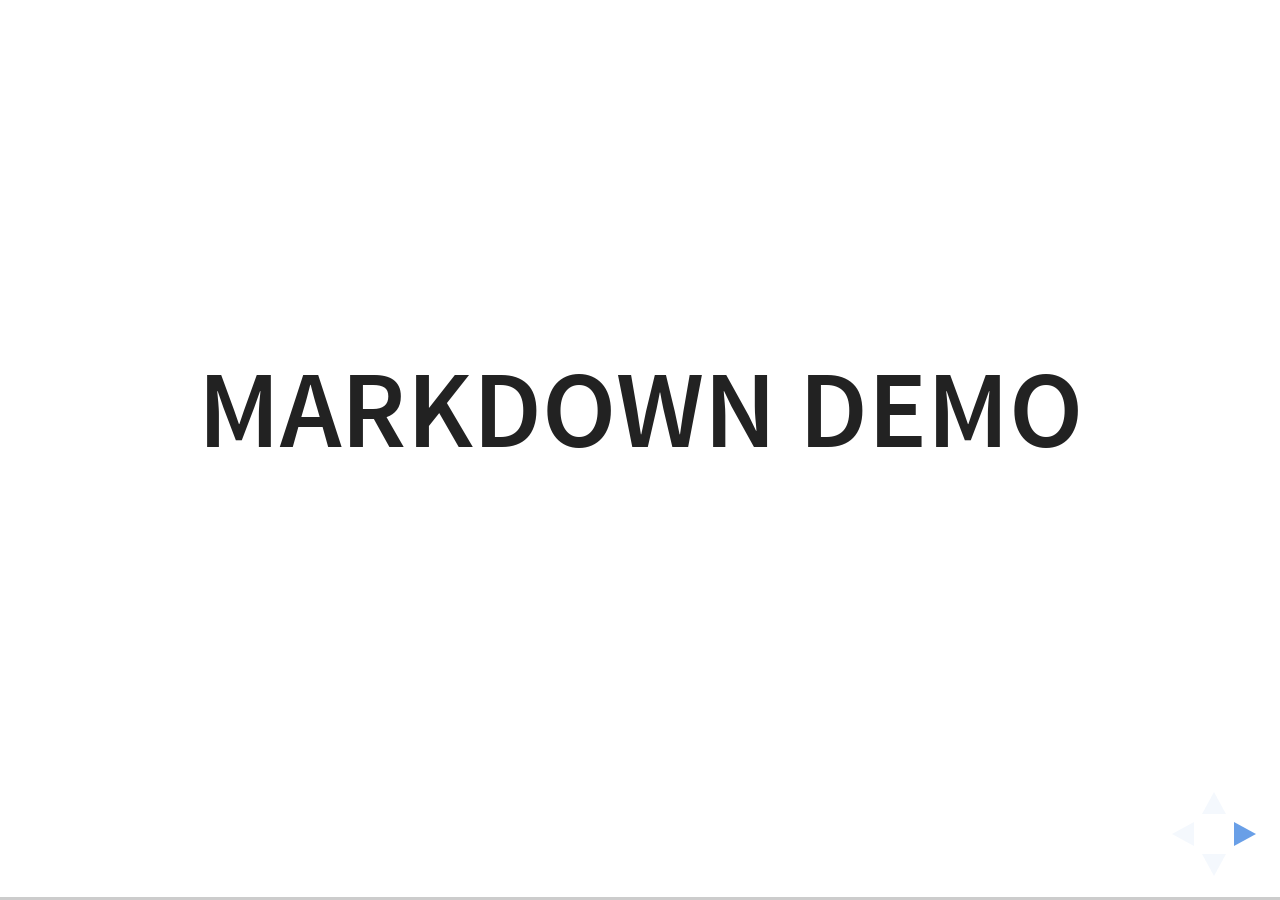
<file: plugin/markdown/example.html>
<!doctype html>
<html lang="en">

	<head>
		<meta charset="utf-8">

		<title>reveal.js - Markdown Demo</title>

		<link rel="stylesheet" href="../../css/reveal.css">
		<link rel="stylesheet" href="../../css/theme/white.css" id="theme">

        <link rel="stylesheet" href="../../lib/css/zenburn.css">
	</head>

	<body>

		<div class="reveal">

			<div class="slides">

                <!-- Use external markdown resource, separate slides by three newlines; vertical slides by two newlines -->
                <section data-markdown="example.md" data-separator="^\n\n\n" data-separator-vertical="^\n\n"></section>

                <!-- Slides are separated by three dashes (quick 'n dirty regular expression) -->
                <section data-markdown data-separator="---">
                    <script type="text/template">
                        ## Demo 1
                        Slide 1
                        ---
                        ## Demo 1
                        Slide 2
                        ---
                        ## Demo 1
                        Slide 3
                    </script>
                </section>

                <!-- Slides are separated by newline + three dashes + newline, vertical slides identical but two dashes -->
                <section data-markdown data-separator="^\n---\n$" data-separator-vertical="^\n--\n$">
                    <script type="text/template">
                        ## Demo 2
                        Slide 1.1

                        --

                        ## Demo 2
                        Slide 1.2

                        ---

                        ## Demo 2
                        Slide 2
                    </script>
                </section>

                <!-- No "extra" slides, since there are no separators defined (so they'll become horizontal rulers) -->
                <section data-markdown>
                    <script type="text/template">
                        A

                        ---

                        B

                        ---

                        C
                    </script>
                </section>

                <!-- Slide attributes -->
                <section data-markdown>
                    <script type="text/template">
                        <!-- .slide: data-background="#000000" -->
                        ## Slide attributes
                    </script>
                </section>

                <!-- Element attributes -->
                <section data-markdown>
                    <script type="text/template">
                        ## Element attributes
                        - Item 1 <!-- .element: class="fragment" data-fragment-index="2" -->
                        - Item 2 <!-- .element: class="fragment" data-fragment-index="1" -->
                    </script>
                </section>

                <!-- Code -->
                <section data-markdown>
                    <script type="text/template">
                        ```php
                        public function foo()
                        {
                            $foo = array(
                                'bar' => 'bar'
                            )
                        }
                        ```
                    </script>
                </section>

            </div>
		</div>

		<script src="../../lib/js/head.min.js"></script>
		<script src="../../js/reveal.js"></script>

		<script>

			Reveal.initialize({
				controls: true,
				progress: true,
				history: true,
				center: true,

				// Optional libraries used to extend on reveal.js
				dependencies: [
					{ src: '../../lib/js/classList.js', condition: function() { return !document.body.classList; } },
					{ src: 'marked.js', condition: function() { return !!document.querySelector( '[data-markdown]' ); } },
                    { src: 'markdown.js', condition: function() { return !!document.querySelector( '[data-markdown]' ); } },
                    { src: '../highlight/highlight.js', async: true, callback: function() { hljs.initHighlightingOnLoad(); } },
					{ src: '../notes/notes.js' }
				]
			});

		</script>

	</body>
</html>
</file>
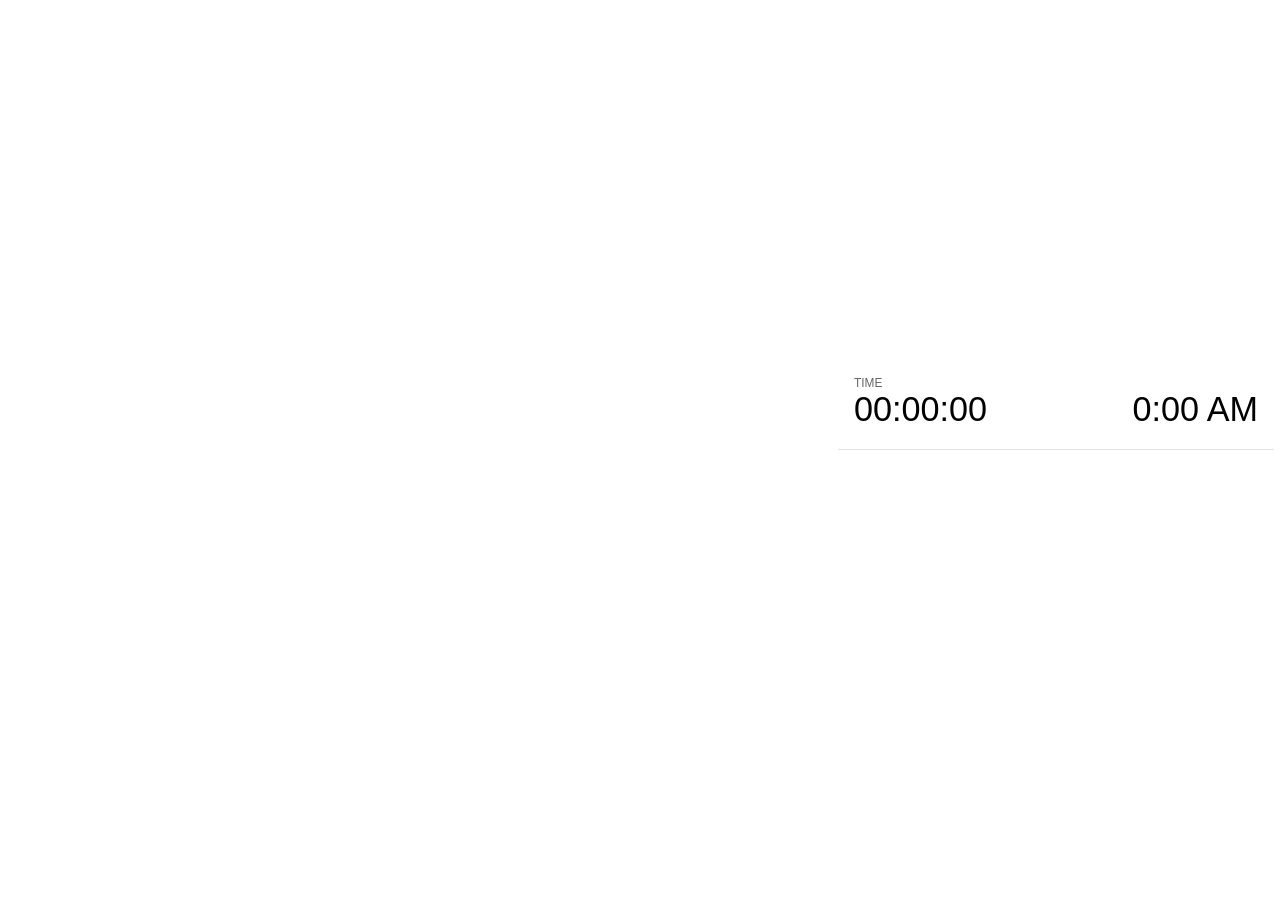
<file: plugin/notes/notes.html>
<!doctype html>
<html lang="en">
	<head>
		<meta charset="utf-8">

		<title>reveal.js - Slide Notes</title>

		<style>
			body {
				font-family: Helvetica;
			}

			#current-slide,
			#upcoming-slide,
			#speaker-controls {
				padding: 6px;
				box-sizing: border-box;
				-moz-box-sizing: border-box;
			}

			#current-slide iframe,
			#upcoming-slide iframe {
				width: 100%;
				height: 100%;
				border: 1px solid #ddd;
			}

			#current-slide .label,
			#upcoming-slide .label {
				position: absolute;
				top: 10px;
				left: 10px;
				font-weight: bold;
				font-size: 14px;
				z-index: 2;
				color: rgba( 255, 255, 255, 0.9 );
			}

			#current-slide {
				position: absolute;
				width: 65%;
				height: 100%;
				top: 0;
				left: 0;
				padding-right: 0;
			}

			#upcoming-slide {
				position: absolute;
				width: 35%;
				height: 40%;
				right: 0;
				top: 0;
			}

			#speaker-controls {
				position: absolute;
				top: 40%;
				right: 0;
				width: 35%;
				height: 60%;
				overflow: auto;

				font-size: 18px;
			}

				.speaker-controls-time.hidden,
				.speaker-controls-notes.hidden {
					display: none;
				}

				.speaker-controls-time .label,
				.speaker-controls-notes .label {
					text-transform: uppercase;
					font-weight: normal;
					font-size: 0.66em;
					color: #666;
					margin: 0;
				}

				.speaker-controls-time {
					border-bottom: 1px solid rgba( 200, 200, 200, 0.5 );
					margin-bottom: 10px;
					padding: 10px 16px;
					padding-bottom: 20px;
					cursor: pointer;
				}

				.speaker-controls-time .reset-button {
					opacity: 0;
					float: right;
					color: #666;
					text-decoration: none;
				}
				.speaker-controls-time:hover .reset-button {
					opacity: 1;
				}

				.speaker-controls-time .timer,
				.speaker-controls-time .clock {
					width: 50%;
					font-size: 1.9em;
				}

				.speaker-controls-time .timer {
					float: left;
				}

				.speaker-controls-time .clock {
					float: right;
					text-align: right;
				}

				.speaker-controls-time span.mute {
					color: #bbb;
				}

				.speaker-controls-notes {
					padding: 10px 16px;
				}

				.speaker-controls-notes .value {
					margin-top: 5px;
					line-height: 1.4;
					font-size: 1.2em;
				}

			.clear {
				clear: both;
			}

			@media screen and (max-width: 1080px) {
				#speaker-controls {
					font-size: 16px;
				}
			}

			@media screen and (max-width: 900px) {
				#speaker-controls {
					font-size: 14px;
				}
			}

			@media screen and (max-width: 800px) {
				#speaker-controls {
					font-size: 12px;
				}
			}

		</style>
	</head>

	<body>

		<div id="current-slide"></div>
		<div id="upcoming-slide"><span class="label">UPCOMING:</span></div>
		<div id="speaker-controls">
			<div class="speaker-controls-time">
				<h4 class="label">Time <span class="reset-button">Click to Reset</span></h4>
				<div class="clock">
					<span class="clock-value">0:00 AM</span>
				</div>
				<div class="timer">
					<span class="hours-value">00</span><span class="minutes-value">:00</span><span class="seconds-value">:00</span>
				</div>
				<div class="clear"></div>
			</div>

			<div class="speaker-controls-notes hidden">
				<h4 class="label">Notes</h4>
				<div class="value"></div>
			</div>
		</div>

		<script src="../../plugin/markdown/marked.js"></script>
		<script>

			(function() {

				var notes,
					notesValue,
					currentState,
					currentSlide,
					upcomingSlide,
					connected = false;

				window.addEventListener( 'message', function( event ) {

					var data = JSON.parse( event.data );

					// Messages sent by the notes plugin inside of the main window
					if( data && data.namespace === 'reveal-notes' ) {
						if( data.type === 'connect' ) {
							handleConnectMessage( data );
						}
						else if( data.type === 'state' ) {
							handleStateMessage( data );
						}
					}
					// Messages sent by the reveal.js inside of the current slide preview
					else if( data && data.namespace === 'reveal' ) {
						if( /ready/.test( data.eventName ) ) {
							// Send a message back to notify that the handshake is complete
							window.opener.postMessage( JSON.stringify({ namespace: 'reveal-notes', type: 'connected'} ), '*' );
						}
						else if( /slidechanged|fragmentshown|fragmenthidden|overviewshown|overviewhidden|paused|resumed/.test( data.eventName ) && currentState !== JSON.stringify( data.state ) ) {
							window.opener.postMessage( JSON.stringify({ method: 'setState', args: [ data.state ]} ), '*' );
						}
					}

				} );

				/**
				 * Called when the main window is trying to establish a
				 * connection.
				 */
				function handleConnectMessage( data ) {

					if( connected === false ) {
						connected = true;

						setupIframes( data );
						setupKeyboard();
						setupNotes();
						setupTimer();
					}

				}

				/**
				 * Called when the main window sends an updated state.
				 */
				function handleStateMessage( data ) {

					// Store the most recently set state to avoid circular loops
					// applying the same state
					currentState = JSON.stringify( data.state );

					// No need for updating the notes in case of fragment changes
					if ( data.notes ) {
						notes.classList.remove( 'hidden' );
						notesValue.style.whiteSpace = data.whitespace;
						if( data.markdown ) {
							notesValue.innerHTML = marked( data.notes );
						}
						else {
							notesValue.innerHTML = data.notes;
						}
					}
					else {
						notes.classList.add( 'hidden' );
					}

					// Update the note slides
					currentSlide.contentWindow.postMessage( JSON.stringify({ method: 'setState', args: [ data.state ] }), '*' );
					upcomingSlide.contentWindow.postMessage( JSON.stringify({ method: 'setState', args: [ data.state ] }), '*' );
					upcomingSlide.contentWindow.postMessage( JSON.stringify({ method: 'next' }), '*' );

				}

				// Limit to max one state update per X ms
				handleStateMessage = debounce( handleStateMessage, 200 );

				/**
				 * Forward keyboard events to the current slide window.
				 * This enables keyboard events to work even if focus
				 * isn't set on the current slide iframe.
				 */
				function setupKeyboard() {

					document.addEventListener( 'keydown', function( event ) {
						currentSlide.contentWindow.postMessage( JSON.stringify({ method: 'triggerKey', args: [ event.keyCode ] }), '*' );
					} );

				}

				/**
				 * Creates the preview iframes.
				 */
				function setupIframes( data ) {

					var params = [
						'receiver',
						'progress=false',
						'history=false',
						'transition=none',
						'autoSlide=0',
						'backgroundTransition=none'
					].join( '&' );

					var hash = '#/' + data.state.indexh + '/' + data.state.indexv;
					var currentURL = data.url + '?' + params + '&postMessageEvents=true' + hash;
					var upcomingURL = data.url + '?' + params + '&controls=false' + hash;

					currentSlide = document.createElement( 'iframe' );
					currentSlide.setAttribute( 'width', 1280 );
					currentSlide.setAttribute( 'height', 1024 );
					currentSlide.setAttribute( 'src', currentURL );
					document.querySelector( '#current-slide' ).appendChild( currentSlide );

					upcomingSlide = document.createElement( 'iframe' );
					upcomingSlide.setAttribute( 'width', 640 );
					upcomingSlide.setAttribute( 'height', 512 );
					upcomingSlide.setAttribute( 'src', upcomingURL );
					document.querySelector( '#upcoming-slide' ).appendChild( upcomingSlide );

				}

				/**
				 * Setup the notes UI.
				 */
				function setupNotes() {

					notes = document.querySelector( '.speaker-controls-notes' );
					notesValue = document.querySelector( '.speaker-controls-notes .value' );

				}

				/**
				 * Create the timer and clock and start updating them
				 * at an interval.
				 */
				function setupTimer() {

					var start = new Date(),
						timeEl = document.querySelector( '.speaker-controls-time' ),
						clockEl = timeEl.querySelector( '.clock-value' ),
						hoursEl = timeEl.querySelector( '.hours-value' ),
						minutesEl = timeEl.querySelector( '.minutes-value' ),
						secondsEl = timeEl.querySelector( '.seconds-value' );

					function _updateTimer() {

						var diff, hours, minutes, seconds,
							now = new Date();

						diff = now.getTime() - start.getTime();
						hours = Math.floor( diff / ( 1000 * 60 * 60 ) );
						minutes = Math.floor( ( diff / ( 1000 * 60 ) ) % 60 );
						seconds = Math.floor( ( diff / 1000 ) % 60 );

						clockEl.innerHTML = now.toLocaleTimeString( 'en-US', { hour12: true, hour: '2-digit', minute:'2-digit' } );
						hoursEl.innerHTML = zeroPadInteger( hours );
						hoursEl.className = hours > 0 ? '' : 'mute';
						minutesEl.innerHTML = ':' + zeroPadInteger( minutes );
						minutesEl.className = minutes > 0 ? '' : 'mute';
						secondsEl.innerHTML = ':' + zeroPadInteger( seconds );

					}

					// Update once directly
					_updateTimer();

					// Then update every second
					setInterval( _updateTimer, 1000 );

					timeEl.addEventListener( 'click', function() {
						start = new Date();
						_updateTimer();
						return false;
					} );

				}

				function zeroPadInteger( num ) {

					var str = '00' + parseInt( num );
					return str.substring( str.length - 2 );

				}

				/**
				 * Limits the frequency at which a function can be called.
				 */
				function debounce( fn, ms ) {

					var lastTime = 0,
						timeout;

					return function() {

						var args = arguments;
						var context = this;

						clearTimeout( timeout );

						var timeSinceLastCall = Date.now() - lastTime;
						if( timeSinceLastCall > ms ) {
							fn.apply( context, args );
							lastTime = Date.now();
						}
						else {
							timeout = setTimeout( function() {
								fn.apply( context, args );
								lastTime = Date.now();
							}, ms - timeSinceLastCall );
						}

					}

				}

			})();

		</script>
	</body>
</html>
</file>
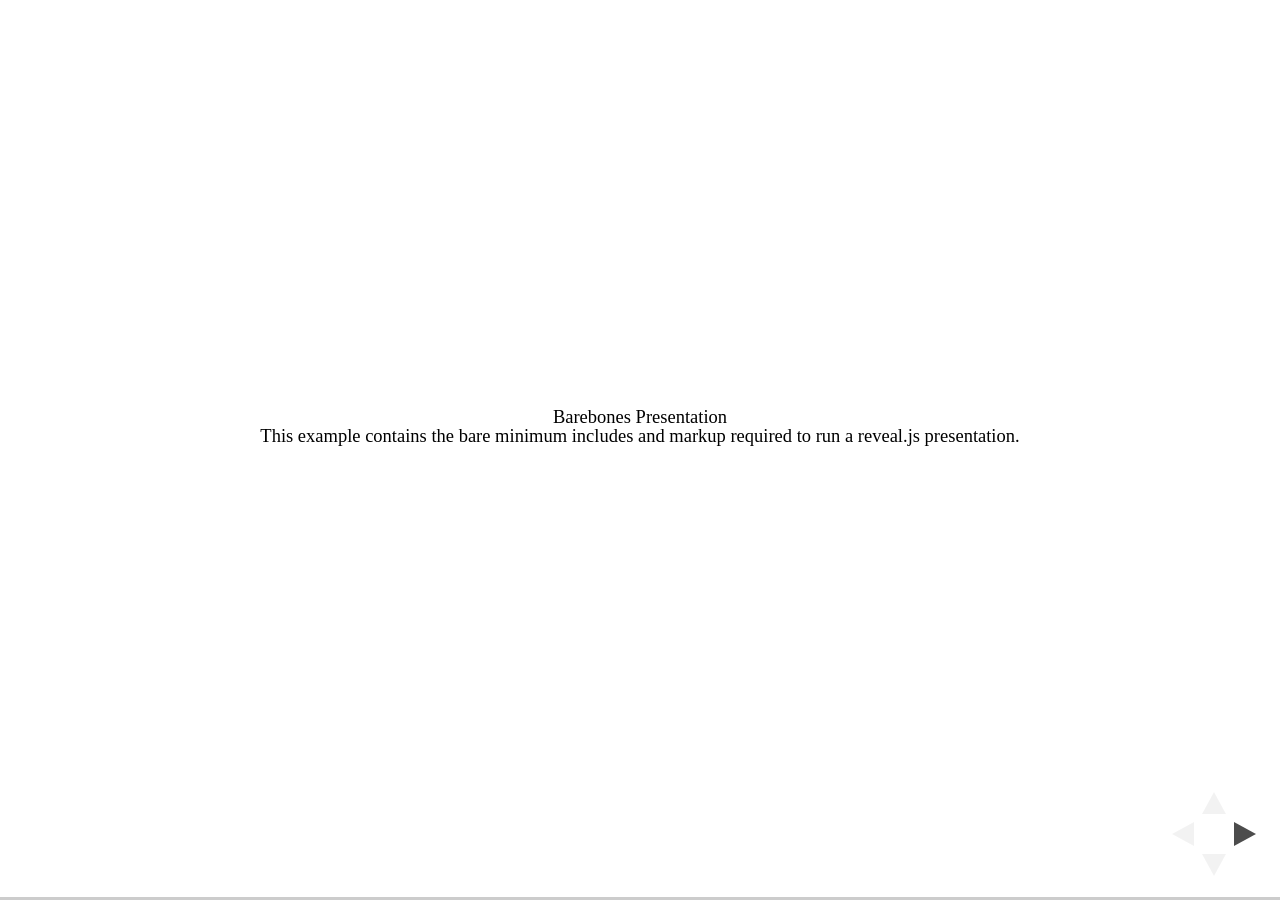
<file: test/examples/barebones.html>
<!doctype html>
<html lang="en">

	<head>
		<meta charset="utf-8">

		<title>reveal.js - Barebones</title>

		<link rel="stylesheet" href="../../css/reveal.css">
	</head>

	<body>

		<div class="reveal">

			<div class="slides">

				<section>
					<h2>Barebones Presentation</h2>
					<p>This example contains the bare minimum includes and markup required to run a reveal.js presentation.</p>
				</section>

				<section>
					<h2>No Theme</h2>
					<p>There's no theme included, so it will fall back on browser defaults.</p>
				</section>

			</div>

		</div>

		<script src="../../js/reveal.js"></script>

		<script>

			Reveal.initialize();

		</script>

	</body>
</html>
</file>
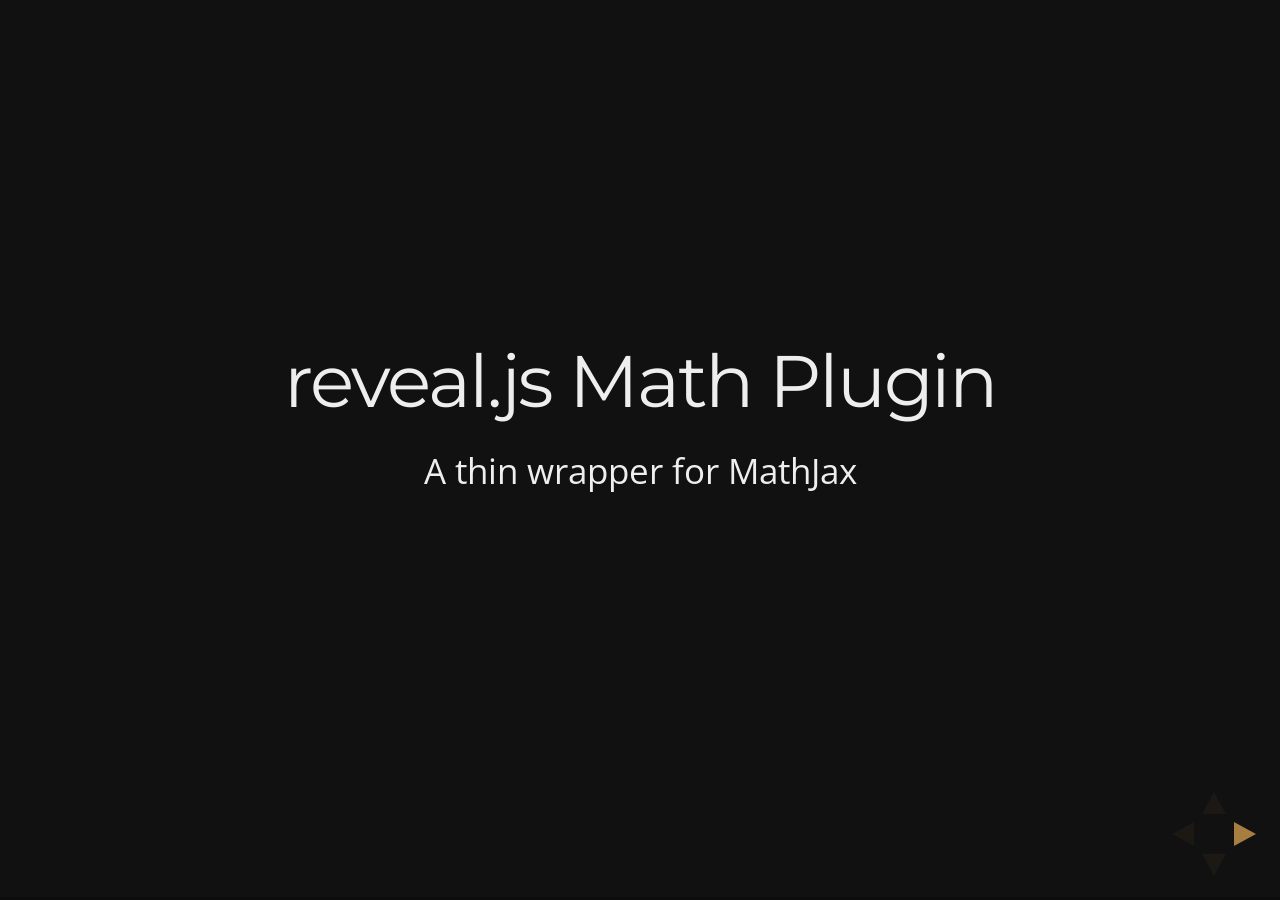
<file: test/examples/math.html>
<!doctype html>
<html lang="en">

	<head>
		<meta charset="utf-8">

		<title>reveal.js - Math Plugin</title>

		<meta name="viewport" content="width=device-width, initial-scale=1.0, maximum-scale=1.0, user-scalable=no">

		<link rel="stylesheet" href="../../css/reveal.css">
		<link rel="stylesheet" href="../../css/theme/night.css" id="theme">
	</head>

	<body>

		<div class="reveal">

			<div class="slides">

				<section>
					<h2>reveal.js Math Plugin</h2>
					<p>A thin wrapper for MathJax</p>
				</section>

				<section>
					<h3>The Lorenz Equations</h3>

					\[\begin{aligned}
					\dot{x} &amp; = \sigma(y-x) \\
					\dot{y} &amp; = \rho x - y - xz \\
					\dot{z} &amp; = -\beta z + xy
					\end{aligned} \]
				</section>

				<section>
					<h3>The Cauchy-Schwarz Inequality</h3>

					<script type="math/tex; mode=display">
						\left( \sum_{k=1}^n a_k b_k \right)^2 \leq \left( \sum_{k=1}^n a_k^2 \right) \left( \sum_{k=1}^n b_k^2 \right)
					</script>
				</section>

				<section>
					<h3>A Cross Product Formula</h3>

					\[\mathbf{V}_1 \times \mathbf{V}_2 =  \begin{vmatrix}
					\mathbf{i} &amp; \mathbf{j} &amp; \mathbf{k} \\
					\frac{\partial X}{\partial u} &amp;  \frac{\partial Y}{\partial u} &amp; 0 \\
					\frac{\partial X}{\partial v} &amp;  \frac{\partial Y}{\partial v} &amp; 0
					\end{vmatrix}  \]
				</section>

				<section>
					<h3>The probability of getting \(k\) heads when flipping \(n\) coins is</h3>

					\[P(E)   = {n \choose k} p^k (1-p)^{ n-k} \]
				</section>

				<section>
					<h3>An Identity of Ramanujan</h3>

					\[ \frac{1}{\Bigl(\sqrt{\phi \sqrt{5}}-\phi\Bigr) e^{\frac25 \pi}} =
					1+\frac{e^{-2\pi}} {1+\frac{e^{-4\pi}} {1+\frac{e^{-6\pi}}
					{1+\frac{e^{-8\pi}} {1+\ldots} } } } \]
				</section>

				<section>
					<h3>A Rogers-Ramanujan Identity</h3>

					\[  1 +  \frac{q^2}{(1-q)}+\frac{q^6}{(1-q)(1-q^2)}+\cdots =
					\prod_{j=0}^{\infty}\frac{1}{(1-q^{5j+2})(1-q^{5j+3})}\]
				</section>

				<section>
					<h3>Maxwell&#8217;s Equations</h3>

					\[  \begin{aligned}
					\nabla \times \vec{\mathbf{B}} -\, \frac1c\, \frac{\partial\vec{\mathbf{E}}}{\partial t} &amp; = \frac{4\pi}{c}\vec{\mathbf{j}} \\   \nabla \cdot \vec{\mathbf{E}} &amp; = 4 \pi \rho \\
					\nabla \times \vec{\mathbf{E}}\, +\, \frac1c\, \frac{\partial\vec{\mathbf{B}}}{\partial t} &amp; = \vec{\mathbf{0}} \\
					\nabla \cdot \vec{\mathbf{B}} &amp; = 0 \end{aligned}
					\]
				</section>

				<section>
					<section>
						<h3>The Lorenz Equations</h3>

						<div class="fragment">
							\[\begin{aligned}
							\dot{x} &amp; = \sigma(y-x) \\
							\dot{y} &amp; = \rho x - y - xz \\
							\dot{z} &amp; = -\beta z + xy
							\end{aligned} \]
						</div>
					</section>

					<section>
						<h3>The Cauchy-Schwarz Inequality</h3>

						<div class="fragment">
							\[ \left( \sum_{k=1}^n a_k b_k \right)^2 \leq \left( \sum_{k=1}^n a_k^2 \right) \left( \sum_{k=1}^n b_k^2 \right) \]
						</div>
					</section>

					<section>
						<h3>A Cross Product Formula</h3>

						<div class="fragment">
							\[\mathbf{V}_1 \times \mathbf{V}_2 =  \begin{vmatrix}
							\mathbf{i} &amp; \mathbf{j} &amp; \mathbf{k} \\
							\frac{\partial X}{\partial u} &amp;  \frac{\partial Y}{\partial u} &amp; 0 \\
							\frac{\partial X}{\partial v} &amp;  \frac{\partial Y}{\partial v} &amp; 0
							\end{vmatrix}  \]
						</div>
					</section>

					<section>
						<h3>The probability of getting \(k\) heads when flipping \(n\) coins is</h3>

						<div class="fragment">
							\[P(E)   = {n \choose k} p^k (1-p)^{ n-k} \]
						</div>
					</section>

					<section>
						<h3>An Identity of Ramanujan</h3>

						<div class="fragment">
							\[ \frac{1}{\Bigl(\sqrt{\phi \sqrt{5}}-\phi\Bigr) e^{\frac25 \pi}} =
							1+\frac{e^{-2\pi}} {1+\frac{e^{-4\pi}} {1+\frac{e^{-6\pi}}
							{1+\frac{e^{-8\pi}} {1+\ldots} } } } \]
						</div>
					</section>

					<section>
						<h3>A Rogers-Ramanujan Identity</h3>

						<div class="fragment">
							\[  1 +  \frac{q^2}{(1-q)}+\frac{q^6}{(1-q)(1-q^2)}+\cdots =
							\prod_{j=0}^{\infty}\frac{1}{(1-q^{5j+2})(1-q^{5j+3})}\]
						</div>
					</section>

					<section>
						<h3>Maxwell&#8217;s Equations</h3>

						<div class="fragment">
							\[  \begin{aligned}
							\nabla \times \vec{\mathbf{B}} -\, \frac1c\, \frac{\partial\vec{\mathbf{E}}}{\partial t} &amp; = \frac{4\pi}{c}\vec{\mathbf{j}} \\   \nabla \cdot \vec{\mathbf{E}} &amp; = 4 \pi \rho \\
							\nabla \times \vec{\mathbf{E}}\, +\, \frac1c\, \frac{\partial\vec{\mathbf{B}}}{\partial t} &amp; = \vec{\mathbf{0}} \\
							\nabla \cdot \vec{\mathbf{B}} &amp; = 0 \end{aligned}
							\]
						</div>
					</section>
				</section>

			</div>

		</div>

		<script src="../../lib/js/head.min.js"></script>
		<script src="../../js/reveal.js"></script>

		<script>

			Reveal.initialize({
				history: true,
				transition: 'linear',

				math: {
					// mathjax: 'http://cdn.mathjax.org/mathjax/latest/MathJax.js',
					config: 'TeX-AMS_HTML-full'
				},

				dependencies: [
					{ src: '../../lib/js/classList.js' },
					{ src: '../../plugin/math/math.js', async: true }
				]
			});

		</script>

	</body>
</html>
</file>
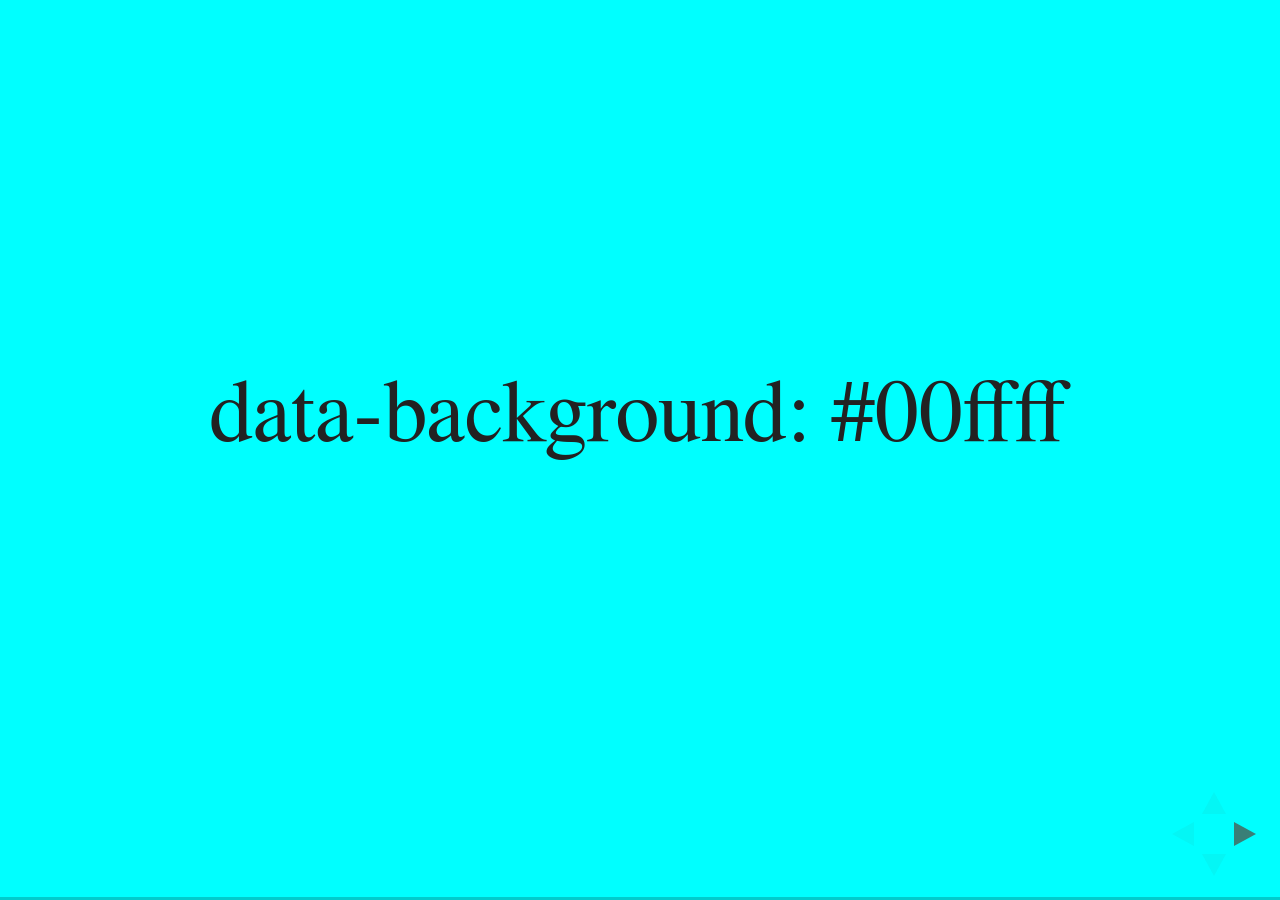
<file: test/examples/slide-backgrounds.html>
<!doctype html>
<html lang="en">

	<head>
		<meta charset="utf-8">

		<title>reveal.js - Slide Backgrounds</title>

		<meta name="viewport" content="width=device-width, initial-scale=1.0, maximum-scale=1.0, user-scalable=no">

		<link rel="stylesheet" href="../../css/reveal.css">
		<link rel="stylesheet" href="../../css/theme/serif.css" id="theme">
		<style type="text/css" media="screen">
			.slides section.has-dark-background,
			.slides section.has-dark-background h2 {
				color: #fff;
			}
			.slides section.has-light-background,
			.slides section.has-light-background h2 {
				color: #222;
			}
		</style>
	</head>

	<body>

		<div class="reveal">

			<div class="slides">

				<section data-background="#00ffff">
					<h2>data-background: #00ffff</h2>
				</section>

				<section data-background="#bb00bb">
					<h2>data-background: #bb00bb</h2>
				</section>

				<section data-background-color="lightblue">
					<h2>data-background: lightblue</h2>
				</section>

				<section>
					<section data-background="#ff0000">
						<h2>data-background: #ff0000</h2>
					</section>
					<section data-background="rgba(0, 0, 0, 0.2)">
						<h2>data-background: rgba(0, 0, 0, 0.2)</h2>
					</section>
					<section data-background="salmon">
						<h2>data-background: salmon</h2>
					</section>
				</section>

				<section data-background="rgba(0, 100, 100, 0.2)">
					<section>
						<h2>Background applied to stack</h2>
					</section>
					<section>
						<h2>Background applied to stack</h2>
					</section>
					<section data-background="rgb(66, 66, 66)">
						<h2>Background applied to slide inside of stack</h2>
					</section>
				</section>

				<section data-background-transition="slide" data-background="assets/image1.png">
					<h2>Background image</h2>
				</section>

				<section>
					<section data-background-transition="slide" data-background="assets/image1.png">
						<h2>Background image</h2>
					</section>
					<section data-background-transition="slide" data-background="assets/image1.png">
						<h2>Background image</h2>
					</section>
				</section>

				<section data-background="assets/image2.png" data-background-size="100px" data-background-repeat="repeat" data-background-color="#111">
					<h2>Background image</h2>
					<pre>data-background-size="100px" data-background-repeat="repeat" data-background-color="#111"</pre>
				</section>

				<section data-background="#888888">
					<h2>Same background twice (1/2)</h2>
				</section>
				<section data-background="#888888">
					<h2>Same background twice (2/2)</h2>
				</section>

				<section data-background-video="https://s3.amazonaws.com/static.slid.es/site/homepage/v1/homepage-video-editor.mp4,https://s3.amazonaws.com/static.slid.es/site/homepage/v1/homepage-video-editor.webm">
					<h2>Video background</h2>
				</section>

				<section data-background-iframe="https://slides.com">
					<h2>Iframe background</h2>
				</section>

				<section>
					<section data-background="#417203">
						<h2>Same background twice vertical (1/2)</h2>
					</section>
					<section data-background="#417203">
						<h2>Same background twice vertical (2/2)</h2>
					</section>
				</section>

				<section data-background="#934f4d">
					<h2>Same background from horizontal to vertical (1/3)</h2>
				</section>
				<section>
					<section data-background="#934f4d">
						<h2>Same background from horizontal to vertical (2/3)</h2>
					</section>
					<section data-background="#934f4d">
						<h2>Same background from horizontal to vertical (3/3)</h2>
					</section>
				</section>

			</div>

		</div>

		<script src="../../lib/js/head.min.js"></script>
		<script src="../../js/reveal.js"></script>

		<script>

			// Full list of configuration options available here:
			// https://github.com/hakimel/reveal.js#configuration
			Reveal.initialize({
				center: true,
				// rtl: true,

				transition: 'linear',
				// transitionSpeed: 'slow',
				// backgroundTransition: 'slide'
			});

		</script>

	</body>
</html>
</file>
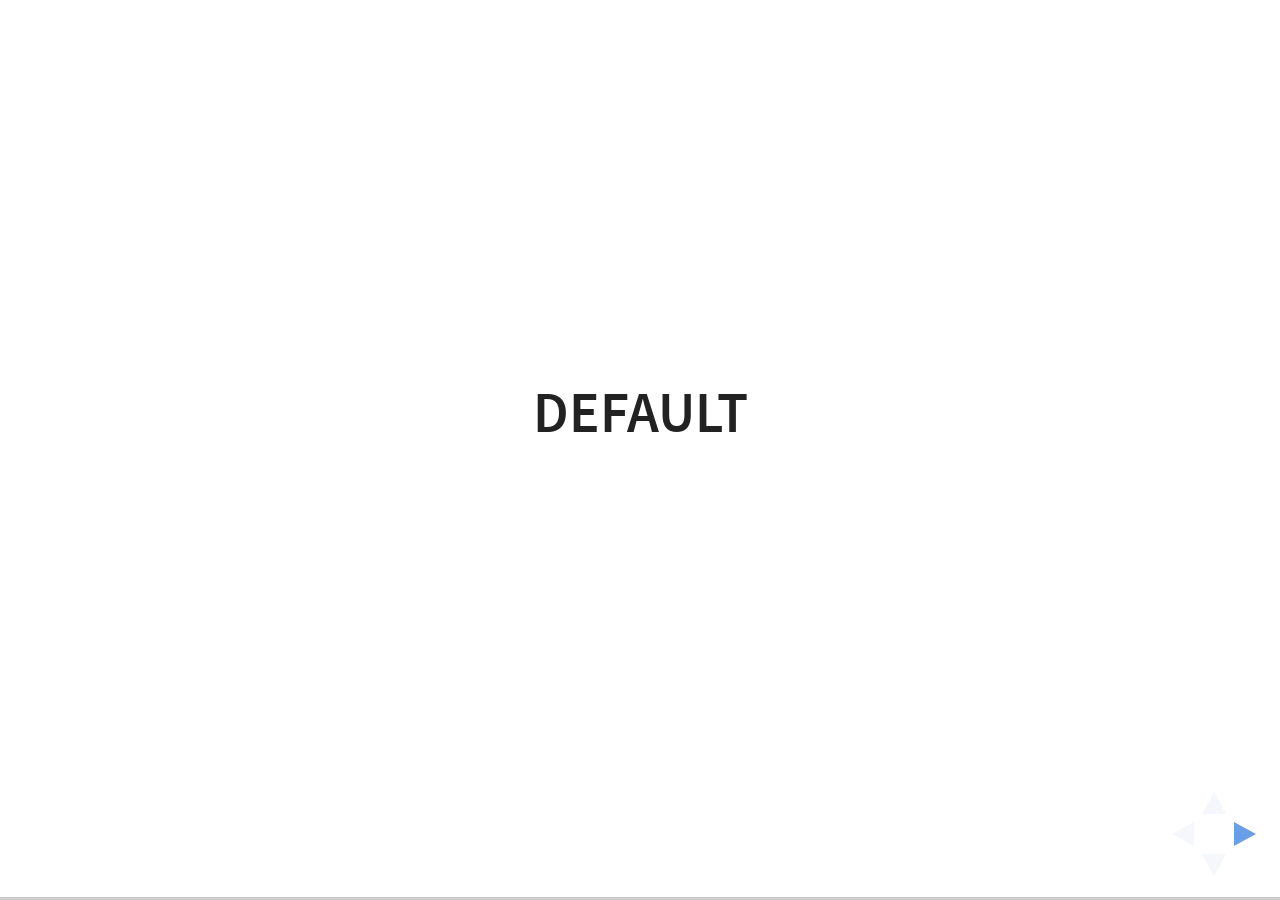
<file: test/examples/slide-transitions.html>
<!doctype html>
<html lang="en">

	<head>
		<meta charset="utf-8">

		<title>reveal.js - Slide Transitions</title>

		<link rel="stylesheet" href="../../css/reveal.css">
		<link rel="stylesheet" href="../../css/theme/white.css" id="theme">
		<style type="text/css" media="screen">
			.slides section.has-dark-background,
			.slides section.has-dark-background h3 {
				color: #fff;
			}
			.slides section.has-light-background,
			.slides section.has-light-background h3 {
				color: #222;
			}
		</style>
	</head>

	<body>

		<div class="reveal">

			<div class="slides">

				<section>
					<h3>Default</h3>
				</section>

				<section>
					<h3>Default</h3>
				</section>

				<section data-transition="zoom">
					<h3>data-transition: zoom</h3>
				</section>

				<section data-transition="zoom-in fade-out">
					<h3>data-transition: zoom-in fade-out</h3>
				</section>

				<section>
					<h3>Default</h3>
				</section>

				<section data-transition="convex">
					<h3>data-transition: convex</h3>
				</section>

				<section data-transition="convex-in concave-out">
					<h3>data-transition: convex-in concave-out</h3>
				</section>

				<section>
					<section data-transition="zoom">
						<h3>Default</h3>
					</section>
					<section data-transition="concave">
						<h3>data-transition: concave</h3>
					</section>
					<section data-transition="convex-in fade-out">
						<h3>data-transition: convex-in fade-out</h3>
					</section>
					<section>
						<h3>Default</h3>
					</section>
				</section>

				<section data-transition="none">
					<h3>data-transition: none</h3>
				</section>

				<section>
					<h3>Default</h3>
				</section>

			</div>

		</div>

		<script src="../../lib/js/head.min.js"></script>
		<script src="../../js/reveal.js"></script>

		<script>

			Reveal.initialize({
				center: true,
				history: true,

				// transition: 'slide',
				// transitionSpeed: 'slow',
				// backgroundTransition: 'slide'
			});

		</script>

	</body>
</html>
</file>
<file: css/reveal.css>
/*!
 * reveal.js
 * http://lab.hakim.se/reveal-js
 * MIT licensed
 *
 * Copyright (C) 2015 Hakim El Hattab, http://hakim.se
 */
/*********************************************
 * RESET STYLES
 *********************************************/
html, body, .reveal div, .reveal span, .reveal applet, .reveal object, .reveal iframe,
.reveal h1, .reveal h2, .reveal h3, .reveal h4, .reveal h5, .reveal h6, .reveal p, .reveal blockquote, .reveal pre,
.reveal a, .reveal abbr, .reveal acronym, .reveal address, .reveal big, .reveal cite, .reveal code,
.reveal del, .reveal dfn, .reveal em, .reveal img, .reveal ins, .reveal kbd, .reveal q, .reveal s, .reveal samp,
.reveal small, .reveal strike, .reveal strong, .reveal sub, .reveal sup, .reveal tt, .reveal var,
.reveal b, .reveal u, .reveal center,
.reveal dl, .reveal dt, .reveal dd, .reveal ol, .reveal ul, .reveal li,
.reveal fieldset, .reveal form, .reveal label, .reveal legend,
.reveal table, .reveal caption, .reveal tbody, .reveal tfoot, .reveal thead, .reveal tr, .reveal th, .reveal td,
.reveal article, .reveal aside, .reveal canvas, .reveal details, .reveal embed,
.reveal figure, .reveal figcaption, .reveal footer, .reveal header, .reveal hgroup,
.reveal menu, .reveal nav, .reveal output, .reveal ruby, .reveal section, .reveal summary,
.reveal time, .reveal mark, .reveal audio, video {
  margin: 0;
  padding: 0;
  border: 0;
  font-size: 100%;
  font: inherit;
  vertical-align: baseline; }

.reveal article, .reveal aside, .reveal details, .reveal figcaption, .reveal figure,
.reveal footer, .reveal header, .reveal hgroup, .reveal menu, .reveal nav, .reveal section {
  display: block; }

/*********************************************
 * GLOBAL STYLES
 *********************************************/
html,
body {
  width: 100%;
  height: 100%;
  overflow: hidden; }

body {
  position: relative;
  line-height: 1;
  background-color: #fff;
  color: #000; }

html:-webkit-full-screen-ancestor {
  background-color: inherit; }

html:-moz-full-screen-ancestor {
  background-color: inherit; }

/*********************************************
 * VIEW FRAGMENTS
 *********************************************/
.reveal .slides section .fragment {
  opacity: 0;
  visibility: hidden;
  -webkit-transition: all 0.2s ease;
          transition: all 0.2s ease; }
  .reveal .slides section .fragment.visible {
    opacity: 1;
    visibility: visible; }

.reveal .slides section .fragment.grow {
  opacity: 1;
  visibility: visible; }
  .reveal .slides section .fragment.grow.visible {
    -webkit-transform: scale(1.3);
        -ms-transform: scale(1.3);
            transform: scale(1.3); }

.reveal .slides section .fragment.shrink {
  opacity: 1;
  visibility: visible; }
  .reveal .slides section .fragment.shrink.visible {
    -webkit-transform: scale(0.7);
        -ms-transform: scale(0.7);
            transform: scale(0.7); }

.reveal .slides section .fragment.zoom-in {
  -webkit-transform: scale(0.1);
      -ms-transform: scale(0.1);
          transform: scale(0.1); }
  .reveal .slides section .fragment.zoom-in.visible {
    -webkit-transform: none;
        -ms-transform: none;
            transform: none; }

.reveal .slides section .fragment.fade-out {
  opacity: 1;
  visibility: visible; }
  .reveal .slides section .fragment.fade-out.visible {
    opacity: 0;
    visibility: hidden; }

.reveal .slides section .fragment.semi-fade-out {
  opacity: 1;
  visibility: visible; }
  .reveal .slides section .fragment.semi-fade-out.visible {
    opacity: 0.5;
    visibility: visible; }

.reveal .slides section .fragment.strike {
  opacity: 1;
  visibility: visible; }
  .reveal .slides section .fragment.strike.visible {
    text-decoration: line-through; }

.reveal .slides section .fragment.current-visible {
  opacity: 0;
  visibility: hidden; }
  .reveal .slides section .fragment.current-visible.current-fragment {
    opacity: 1;
    visibility: visible; }

.reveal .slides section .fragment.highlight-red,
.reveal .slides section .fragment.highlight-current-red,
.reveal .slides section .fragment.highlight-green,
.reveal .slides section .fragment.highlight-current-green,
.reveal .slides section .fragment.highlight-blue,
.reveal .slides section .fragment.highlight-current-blue {
  opacity: 1;
  visibility: visible; }

.reveal .slides section .fragment.highlight-red.visible {
  color: #ff2c2d; }

.reveal .slides section .fragment.highlight-green.visible {
  color: #17ff2e; }

.reveal .slides section .fragment.highlight-blue.visible {
  color: #1b91ff; }

.reveal .slides section .fragment.highlight-current-red.current-fragment {
  color: #ff2c2d; }

.reveal .slides section .fragment.highlight-current-green.current-fragment {
  color: #17ff2e; }

.reveal .slides section .fragment.highlight-current-blue.current-fragment {
  color: #1b91ff; }

/*********************************************
 * DEFAULT ELEMENT STYLES
 *********************************************/
/* Fixes issue in Chrome where italic fonts did not appear when printing to PDF */
.reveal:after {
  content: '';
  font-style: italic; }

.reveal iframe {
  z-index: 1; }

/** Prevents layering issues in certain browser/transition combinations */
.reveal a {
  position: relative; }

.reveal .stretch {
  max-width: none;
  max-height: none; }

.reveal pre.stretch code {
  height: 100%;
  max-height: 100%;
  box-sizing: border-box; }

/*********************************************
 * CONTROLS
 *********************************************/
.reveal .controls {
  display: none;
  position: fixed;
  width: 110px;
  height: 110px;
  z-index: 30;
  right: 10px;
  bottom: 10px;
  -webkit-user-select: none; }

.reveal .controls button {
  padding: 0;
  position: absolute;
  opacity: 0.05;
  width: 0;
  height: 0;
  background-color: transparent;
  border: 12px solid transparent;
  -webkit-transform: scale(0.9999);
      -ms-transform: scale(0.9999);
          transform: scale(0.9999);
  -webkit-transition: all 0.2s ease;
          transition: all 0.2s ease;
  -webkit-appearance: none;
  -webkit-tap-highlight-color: transparent; }

.reveal .controls .enabled {
  opacity: 0.7;
  cursor: pointer; }

.reveal .controls .enabled:active {
  margin-top: 1px; }

.reveal .controls .navigate-left {
  top: 42px;
  border-right-width: 22px;
  border-right-color: #000; }

.reveal .controls .navigate-left.fragmented {
  opacity: 0.3; }

.reveal .controls .navigate-right {
  left: 74px;
  top: 42px;
  border-left-width: 22px;
  border-left-color: #000; }

.reveal .controls .navigate-right.fragmented {
  opacity: 0.3; }

.reveal .controls .navigate-up {
  left: 42px;
  border-bottom-width: 22px;
  border-bottom-color: #000; }

.reveal .controls .navigate-up.fragmented {
  opacity: 0.3; }

.reveal .controls .navigate-down {
  left: 42px;
  top: 74px;
  border-top-width: 22px;
  border-top-color: #000; }

.reveal .controls .navigate-down.fragmented {
  opacity: 0.3; }

/*********************************************
 * PROGRESS BAR
 *********************************************/
.reveal .progress {
  position: fixed;
  display: none;
  height: 3px;
  width: 100%;
  bottom: 0;
  left: 0;
  z-index: 10;
  background-color: rgba(0, 0, 0, 0.2); }

.reveal .progress:after {
  content: '';
  display: block;
  position: absolute;
  height: 20px;
  width: 100%;
  top: -20px; }

.reveal .progress span {
  display: block;
  height: 100%;
  width: 0px;
  background-color: #000;
  -webkit-transition: width 800ms cubic-bezier(0.26, 0.86, 0.44, 0.985);
          transition: width 800ms cubic-bezier(0.26, 0.86, 0.44, 0.985); }

/*********************************************
 * SLIDE NUMBER
 *********************************************/
.reveal .slide-number {
  position: fixed;
  display: block;
  right: 8px;
  bottom: 8px;
  z-index: 31;
  font-family: Helvetica, sans-serif;
  font-size: 12px;
  line-height: 1;
  color: #fff;
  background-color: rgba(0, 0, 0, 0.4);
  padding: 5px; }

.reveal .slide-number-delimiter {
  margin: 0 3px; }

/*********************************************
 * SLIDES
 *********************************************/
.reveal {
  position: relative;
  width: 100%;
  height: 100%;
  overflow: hidden;
  -ms-touch-action: none;
      touch-action: none; }

.reveal .slides {
  position: absolute;
  width: 100%;
  height: 100%;
  top: 0;
  right: 0;
  bottom: 0;
  left: 0;
  margin: auto;
  overflow: visible;
  z-index: 1;
  text-align: center;
  -webkit-perspective: 600px;
          perspective: 600px;
  -webkit-perspective-origin: 50% 40%;
          perspective-origin: 50% 40%; }

.reveal .slides > section {
  -ms-perspective: 600px; }

.reveal .slides > section,
.reveal .slides > section > section {
  display: none;
  position: absolute;
  width: 100%;
  padding: 20px 0px;
  z-index: 10;
  -webkit-transform-style: preserve-3d;
          transform-style: preserve-3d;
  -webkit-transition: -webkit-transform-origin 800ms cubic-bezier(0.26, 0.86, 0.44, 0.985), -webkit-transform 800ms cubic-bezier(0.26, 0.86, 0.44, 0.985), visibility 800ms cubic-bezier(0.26, 0.86, 0.44, 0.985), opacity 800ms cubic-bezier(0.26, 0.86, 0.44, 0.985);
          transition: -ms-transform-origin 800ms cubic-bezier(0.26, 0.86, 0.44, 0.985), transform 800ms cubic-bezier(0.26, 0.86, 0.44, 0.985), visibility 800ms cubic-bezier(0.26, 0.86, 0.44, 0.985), opacity 800ms cubic-bezier(0.26, 0.86, 0.44, 0.985);
          transition: transform-origin 800ms cubic-bezier(0.26, 0.86, 0.44, 0.985), transform 800ms cubic-bezier(0.26, 0.86, 0.44, 0.985), visibility 800ms cubic-bezier(0.26, 0.86, 0.44, 0.985), opacity 800ms cubic-bezier(0.26, 0.86, 0.44, 0.985); }

/* Global transition speed settings */
.reveal[data-transition-speed="fast"] .slides section {
  -webkit-transition-duration: 400ms;
          transition-duration: 400ms; }

.reveal[data-transition-speed="slow"] .slides section {
  -webkit-transition-duration: 1200ms;
          transition-duration: 1200ms; }

/* Slide-specific transition speed overrides */
.reveal .slides section[data-transition-speed="fast"] {
  -webkit-transition-duration: 400ms;
          transition-duration: 400ms; }

.reveal .slides section[data-transition-speed="slow"] {
  -webkit-transition-duration: 1200ms;
          transition-duration: 1200ms; }

.reveal .slides > section.stack {
  padding-top: 0;
  padding-bottom: 0; }

.reveal .slides > section.present,
.reveal .slides > section > section.present {
  display: block;
  z-index: 11;
  opacity: 1; }

.reveal.center,
.reveal.center .slides,
.reveal.center .slides section {
  min-height: 0 !important; }

/* Don't allow interaction with invisible slides */
.reveal .slides > section.future,
.reveal .slides > section > section.future,
.reveal .slides > section.past,
.reveal .slides > section > section.past {
  pointer-events: none; }

.reveal.overview .slides > section,
.reveal.overview .slides > section > section {
  pointer-events: auto; }

.reveal .slides > section.past,
.reveal .slides > section.future,
.reveal .slides > section > section.past,
.reveal .slides > section > section.future {
  opacity: 0; }

/*********************************************
 * Mixins for readability of transitions
 *********************************************/
/*********************************************
 * SLIDE TRANSITION
 * Aliased 'linear' for backwards compatibility
 *********************************************/
.reveal.slide section {
  -webkit-backface-visibility: hidden;
          backface-visibility: hidden; }

.reveal .slides > section[data-transition=slide].past,
.reveal .slides > section[data-transition~=slide-out].past,
.reveal.slide .slides > section:not([data-transition]).past {
  -webkit-transform: translate(-150%, 0);
      -ms-transform: translate(-150%, 0);
          transform: translate(-150%, 0); }

.reveal .slides > section[data-transition=slide].future,
.reveal .slides > section[data-transition~=slide-in].future,
.reveal.slide .slides > section:not([data-transition]).future {
  -webkit-transform: translate(150%, 0);
      -ms-transform: translate(150%, 0);
          transform: translate(150%, 0); }

.reveal .slides > section > section[data-transition=slide].past,
.reveal .slides > section > section[data-transition~=slide-out].past,
.reveal.slide .slides > section > section:not([data-transition]).past {
  -webkit-transform: translate(0, -150%);
      -ms-transform: translate(0, -150%);
          transform: translate(0, -150%); }

.reveal .slides > section > section[data-transition=slide].future,
.reveal .slides > section > section[data-transition~=slide-in].future,
.reveal.slide .slides > section > section:not([data-transition]).future {
  -webkit-transform: translate(0, 150%);
      -ms-transform: translate(0, 150%);
          transform: translate(0, 150%); }

.reveal.linear section {
  -webkit-backface-visibility: hidden;
          backface-visibility: hidden; }

.reveal .slides > section[data-transition=linear].past,
.reveal .slides > section[data-transition~=linear-out].past,
.reveal.linear .slides > section:not([data-transition]).past {
  -webkit-transform: translate(-150%, 0);
      -ms-transform: translate(-150%, 0);
          transform: translate(-150%, 0); }

.reveal .slides > section[data-transition=linear].future,
.reveal .slides > section[data-transition~=linear-in].future,
.reveal.linear .slides > section:not([data-transition]).future {
  -webkit-transform: translate(150%, 0);
      -ms-transform: translate(150%, 0);
          transform: translate(150%, 0); }

.reveal .slides > section > section[data-transition=linear].past,
.reveal .slides > section > section[data-transition~=linear-out].past,
.reveal.linear .slides > section > section:not([data-transition]).past {
  -webkit-transform: translate(0, -150%);
      -ms-transform: translate(0, -150%);
          transform: translate(0, -150%); }

.reveal .slides > section > section[data-transition=linear].future,
.reveal .slides > section > section[data-transition~=linear-in].future,
.reveal.linear .slides > section > section:not([data-transition]).future {
  -webkit-transform: translate(0, 150%);
      -ms-transform: translate(0, 150%);
          transform: translate(0, 150%); }

/*********************************************
 * CONVEX TRANSITION
 * Aliased 'default' for backwards compatibility
 *********************************************/
.reveal .slides > section[data-transition=default].past,
.reveal .slides > section[data-transition~=default-out].past,
.reveal.default .slides > section:not([data-transition]).past {
  -webkit-transform: translate3d(-100%, 0, 0) rotateY(-90deg) translate3d(-100%, 0, 0);
          transform: translate3d(-100%, 0, 0) rotateY(-90deg) translate3d(-100%, 0, 0); }

.reveal .slides > section[data-transition=default].future,
.reveal .slides > section[data-transition~=default-in].future,
.reveal.default .slides > section:not([data-transition]).future {
  -webkit-transform: translate3d(100%, 0, 0) rotateY(90deg) translate3d(100%, 0, 0);
          transform: translate3d(100%, 0, 0) rotateY(90deg) translate3d(100%, 0, 0); }

.reveal .slides > section > section[data-transition=default].past,
.reveal .slides > section > section[data-transition~=default-out].past,
.reveal.default .slides > section > section:not([data-transition]).past {
  -webkit-transform: translate3d(0, -300px, 0) rotateX(70deg) translate3d(0, -300px, 0);
          transform: translate3d(0, -300px, 0) rotateX(70deg) translate3d(0, -300px, 0); }

.reveal .slides > section > section[data-transition=default].future,
.reveal .slides > section > section[data-transition~=default-in].future,
.reveal.default .slides > section > section:not([data-transition]).future {
  -webkit-transform: translate3d(0, 300px, 0) rotateX(-70deg) translate3d(0, 300px, 0);
          transform: translate3d(0, 300px, 0) rotateX(-70deg) translate3d(0, 300px, 0); }

.reveal .slides > section[data-transition=convex].past,
.reveal .slides > section[data-transition~=convex-out].past,
.reveal.convex .slides > section:not([data-transition]).past {
  -webkit-transform: translate3d(-100%, 0, 0) rotateY(-90deg) translate3d(-100%, 0, 0);
          transform: translate3d(-100%, 0, 0) rotateY(-90deg) translate3d(-100%, 0, 0); }

.reveal .slides > section[data-transition=convex].future,
.reveal .slides > section[data-transition~=convex-in].future,
.reveal.convex .slides > section:not([data-transition]).future {
  -webkit-transform: translate3d(100%, 0, 0) rotateY(90deg) translate3d(100%, 0, 0);
          transform: translate3d(100%, 0, 0) rotateY(90deg) translate3d(100%, 0, 0); }

.reveal .slides > section > section[data-transition=convex].past,
.reveal .slides > section > section[data-transition~=convex-out].past,
.reveal.convex .slides > section > section:not([data-transition]).past {
  -webkit-transform: translate3d(0, -300px, 0) rotateX(70deg) translate3d(0, -300px, 0);
          transform: translate3d(0, -300px, 0) rotateX(70deg) translate3d(0, -300px, 0); }

.reveal .slides > section > section[data-transition=convex].future,
.reveal .slides > section > section[data-transition~=convex-in].future,
.reveal.convex .slides > section > section:not([data-transition]).future {
  -webkit-transform: translate3d(0, 300px, 0) rotateX(-70deg) translate3d(0, 300px, 0);
          transform: translate3d(0, 300px, 0) rotateX(-70deg) translate3d(0, 300px, 0); }

/*********************************************
 * CONCAVE TRANSITION
 *********************************************/
.reveal .slides > section[data-transition=concave].past,
.reveal .slides > section[data-transition~=concave-out].past,
.reveal.concave .slides > section:not([data-transition]).past {
  -webkit-transform: translate3d(-100%, 0, 0) rotateY(90deg) translate3d(-100%, 0, 0);
          transform: translate3d(-100%, 0, 0) rotateY(90deg) translate3d(-100%, 0, 0); }

.reveal .slides > section[data-transition=concave].future,
.reveal .slides > section[data-transition~=concave-in].future,
.reveal.concave .slides > section:not([data-transition]).future {
  -webkit-transform: translate3d(100%, 0, 0) rotateY(-90deg) translate3d(100%, 0, 0);
          transform: translate3d(100%, 0, 0) rotateY(-90deg) translate3d(100%, 0, 0); }

.reveal .slides > section > section[data-transition=concave].past,
.reveal .slides > section > section[data-transition~=concave-out].past,
.reveal.concave .slides > section > section:not([data-transition]).past {
  -webkit-transform: translate3d(0, -80%, 0) rotateX(-70deg) translate3d(0, -80%, 0);
          transform: translate3d(0, -80%, 0) rotateX(-70deg) translate3d(0, -80%, 0); }

.reveal .slides > section > section[data-transition=concave].future,
.reveal .slides > section > section[data-transition~=concave-in].future,
.reveal.concave .slides > section > section:not([data-transition]).future {
  -webkit-transform: translate3d(0, 80%, 0) rotateX(70deg) translate3d(0, 80%, 0);
          transform: translate3d(0, 80%, 0) rotateX(70deg) translate3d(0, 80%, 0); }

/*********************************************
 * ZOOM TRANSITION
 *********************************************/
.reveal .slides section[data-transition=zoom],
.reveal.zoom .slides section:not([data-transition]) {
  -webkit-transition-timing-function: ease;
          transition-timing-function: ease; }

.reveal .slides > section[data-transition=zoom].past,
.reveal .slides > section[data-transition~=zoom-out].past,
.reveal.zoom .slides > section:not([data-transition]).past {
  visibility: hidden;
  -webkit-transform: scale(16);
      -ms-transform: scale(16);
          transform: scale(16); }

.reveal .slides > section[data-transition=zoom].future,
.reveal .slides > section[data-transition~=zoom-in].future,
.reveal.zoom .slides > section:not([data-transition]).future {
  visibility: hidden;
  -webkit-transform: scale(0.2);
      -ms-transform: scale(0.2);
          transform: scale(0.2); }

.reveal .slides > section > section[data-transition=zoom].past,
.reveal .slides > section > section[data-transition~=zoom-out].past,
.reveal.zoom .slides > section > section:not([data-transition]).past {
  -webkit-transform: translate(0, -150%);
      -ms-transform: translate(0, -150%);
          transform: translate(0, -150%); }

.reveal .slides > section > section[data-transition=zoom].future,
.reveal .slides > section > section[data-transition~=zoom-in].future,
.reveal.zoom .slides > section > section:not([data-transition]).future {
  -webkit-transform: translate(0, 150%);
      -ms-transform: translate(0, 150%);
          transform: translate(0, 150%); }

/*********************************************
 * CUBE TRANSITION
 *********************************************/
.reveal.cube .slides {
  -webkit-perspective: 1300px;
          perspective: 1300px; }

.reveal.cube .slides section {
  padding: 30px;
  min-height: 700px;
  -webkit-backface-visibility: hidden;
          backface-visibility: hidden;
  box-sizing: border-box; }

.reveal.center.cube .slides section {
  min-height: 0; }

.reveal.cube .slides section:not(.stack):before {
  content: '';
  position: absolute;
  display: block;
  width: 100%;
  height: 100%;
  left: 0;
  top: 0;
  background: rgba(0, 0, 0, 0.1);
  border-radius: 4px;
  -webkit-transform: translateZ(-20px);
          transform: translateZ(-20px); }

.reveal.cube .slides section:not(.stack):after {
  content: '';
  position: absolute;
  display: block;
  width: 90%;
  height: 30px;
  left: 5%;
  bottom: 0;
  background: none;
  z-index: 1;
  border-radius: 4px;
  box-shadow: 0px 95px 25px rgba(0, 0, 0, 0.2);
  -webkit-transform: translateZ(-90px) rotateX(65deg);
          transform: translateZ(-90px) rotateX(65deg); }

.reveal.cube .slides > section.stack {
  padding: 0;
  background: none; }

.reveal.cube .slides > section.past {
  -webkit-transform-origin: 100% 0%;
      -ms-transform-origin: 100% 0%;
          transform-origin: 100% 0%;
  -webkit-transform: translate3d(-100%, 0, 0) rotateY(-90deg);
          transform: translate3d(-100%, 0, 0) rotateY(-90deg); }

.reveal.cube .slides > section.future {
  -webkit-transform-origin: 0% 0%;
      -ms-transform-origin: 0% 0%;
          transform-origin: 0% 0%;
  -webkit-transform: translate3d(100%, 0, 0) rotateY(90deg);
          transform: translate3d(100%, 0, 0) rotateY(90deg); }

.reveal.cube .slides > section > section.past {
  -webkit-transform-origin: 0% 100%;
      -ms-transform-origin: 0% 100%;
          transform-origin: 0% 100%;
  -webkit-transform: translate3d(0, -100%, 0) rotateX(90deg);
          transform: translate3d(0, -100%, 0) rotateX(90deg); }

.reveal.cube .slides > section > section.future {
  -webkit-transform-origin: 0% 0%;
      -ms-transform-origin: 0% 0%;
          transform-origin: 0% 0%;
  -webkit-transform: translate3d(0, 100%, 0) rotateX(-90deg);
          transform: translate3d(0, 100%, 0) rotateX(-90deg); }

/*********************************************
 * PAGE TRANSITION
 *********************************************/
.reveal.page .slides {
  -webkit-perspective-origin: 0% 50%;
          perspective-origin: 0% 50%;
  -webkit-perspective: 3000px;
          perspective: 3000px; }

.reveal.page .slides section {
  padding: 30px;
  min-height: 700px;
  box-sizing: border-box; }

.reveal.page .slides section.past {
  z-index: 12; }

.reveal.page .slides section:not(.stack):before {
  content: '';
  position: absolute;
  display: block;
  width: 100%;
  height: 100%;
  left: 0;
  top: 0;
  background: rgba(0, 0, 0, 0.1);
  -webkit-transform: translateZ(-20px);
          transform: translateZ(-20px); }

.reveal.page .slides section:not(.stack):after {
  content: '';
  position: absolute;
  display: block;
  width: 90%;
  height: 30px;
  left: 5%;
  bottom: 0;
  background: none;
  z-index: 1;
  border-radius: 4px;
  box-shadow: 0px 95px 25px rgba(0, 0, 0, 0.2);
  -webkit-transform: translateZ(-90px) rotateX(65deg); }

.reveal.page .slides > section.stack {
  padding: 0;
  background: none; }

.reveal.page .slides > section.past {
  -webkit-transform-origin: 0% 0%;
      -ms-transform-origin: 0% 0%;
          transform-origin: 0% 0%;
  -webkit-transform: translate3d(-40%, 0, 0) rotateY(-80deg);
          transform: translate3d(-40%, 0, 0) rotateY(-80deg); }

.reveal.page .slides > section.future {
  -webkit-transform-origin: 100% 0%;
      -ms-transform-origin: 100% 0%;
          transform-origin: 100% 0%;
  -webkit-transform: translate3d(0, 0, 0);
          transform: translate3d(0, 0, 0); }

.reveal.page .slides > section > section.past {
  -webkit-transform-origin: 0% 0%;
      -ms-transform-origin: 0% 0%;
          transform-origin: 0% 0%;
  -webkit-transform: translate3d(0, -40%, 0) rotateX(80deg);
          transform: translate3d(0, -40%, 0) rotateX(80deg); }

.reveal.page .slides > section > section.future {
  -webkit-transform-origin: 0% 100%;
      -ms-transform-origin: 0% 100%;
          transform-origin: 0% 100%;
  -webkit-transform: translate3d(0, 0, 0);
          transform: translate3d(0, 0, 0); }

/*********************************************
 * FADE TRANSITION
 *********************************************/
.reveal .slides section[data-transition=fade],
.reveal.fade .slides section:not([data-transition]),
.reveal.fade .slides > section > section:not([data-transition]) {
  -webkit-transform: none;
      -ms-transform: none;
          transform: none;
  -webkit-transition: opacity 0.5s;
          transition: opacity 0.5s; }

.reveal.fade.overview .slides section,
.reveal.fade.overview .slides > section > section {
  -webkit-transition: none;
          transition: none; }

/*********************************************
 * NO TRANSITION
 *********************************************/
.reveal .slides section[data-transition=none],
.reveal.none .slides section:not([data-transition]) {
  -webkit-transform: none;
      -ms-transform: none;
          transform: none;
  -webkit-transition: none;
          transition: none; }

/*********************************************
 * PAUSED MODE
 *********************************************/
.reveal .pause-overlay {
  position: absolute;
  top: 0;
  left: 0;
  width: 100%;
  height: 100%;
  background: black;
  visibility: hidden;
  opacity: 0;
  z-index: 100;
  -webkit-transition: all 1s ease;
          transition: all 1s ease; }

.reveal.paused .pause-overlay {
  visibility: visible;
  opacity: 1; }

/*********************************************
 * FALLBACK
 *********************************************/
.no-transforms {
  overflow-y: auto; }

.no-transforms .reveal .slides {
  position: relative;
  width: 80%;
  height: auto !important;
  top: 0;
  left: 50%;
  margin: 0;
  text-align: center; }

.no-transforms .reveal .controls,
.no-transforms .reveal .progress {
  display: none !important; }

.no-transforms .reveal .slides section {
  display: block !important;
  opacity: 1 !important;
  position: relative !important;
  height: auto;
  min-height: 0;
  top: 0;
  left: -50%;
  margin: 70px 0;
  -webkit-transform: none;
      -ms-transform: none;
          transform: none; }

.no-transforms .reveal .slides section section {
  left: 0; }

.reveal .no-transition,
.reveal .no-transition * {
  -webkit-transition: none !important;
          transition: none !important; }

/*********************************************
 * PER-SLIDE BACKGROUNDS
 *********************************************/
.reveal .backgrounds {
  position: absolute;
  width: 100%;
  height: 100%;
  top: 0;
  left: 0;
  -webkit-perspective: 600px;
          perspective: 600px; }

.reveal .slide-background {
  display: none;
  position: absolute;
  width: 100%;
  height: 100%;
  opacity: 0;
  visibility: hidden;
  background-color: transparent;
  background-position: 50% 50%;
  background-repeat: no-repeat;
  background-size: cover;
  -webkit-transition: all 800ms cubic-bezier(0.26, 0.86, 0.44, 0.985);
          transition: all 800ms cubic-bezier(0.26, 0.86, 0.44, 0.985); }

.reveal .slide-background.stack {
  display: block; }

.reveal .slide-background.present {
  opacity: 1;
  visibility: visible; }

.print-pdf .reveal .slide-background {
  opacity: 1 !important;
  visibility: visible !important; }

/* Video backgrounds */
.reveal .slide-background video {
  position: absolute;
  width: 100%;
  height: 100%;
  max-width: none;
  max-height: none;
  top: 0;
  left: 0; }

/* Immediate transition style */
.reveal[data-background-transition=none] > .backgrounds .slide-background,
.reveal > .backgrounds .slide-background[data-background-transition=none] {
  -webkit-transition: none;
          transition: none; }

/* Slide */
.reveal[data-background-transition=slide] > .backgrounds .slide-background,
.reveal > .backgrounds .slide-background[data-background-transition=slide] {
  opacity: 1;
  -webkit-backface-visibility: hidden;
          backface-visibility: hidden; }

.reveal[data-background-transition=slide] > .backgrounds .slide-background.past,
.reveal > .backgrounds .slide-background.past[data-background-transition=slide] {
  -webkit-transform: translate(-100%, 0);
      -ms-transform: translate(-100%, 0);
          transform: translate(-100%, 0); }

.reveal[data-background-transition=slide] > .backgrounds .slide-background.future,
.reveal > .backgrounds .slide-background.future[data-background-transition=slide] {
  -webkit-transform: translate(100%, 0);
      -ms-transform: translate(100%, 0);
          transform: translate(100%, 0); }

.reveal[data-background-transition=slide] > .backgrounds .slide-background > .slide-background.past,
.reveal > .backgrounds .slide-background > .slide-background.past[data-background-transition=slide] {
  -webkit-transform: translate(0, -100%);
      -ms-transform: translate(0, -100%);
          transform: translate(0, -100%); }

.reveal[data-background-transition=slide] > .backgrounds .slide-background > .slide-background.future,
.reveal > .backgrounds .slide-background > .slide-background.future[data-background-transition=slide] {
  -webkit-transform: translate(0, 100%);
      -ms-transform: translate(0, 100%);
          transform: translate(0, 100%); }

/* Convex */
.reveal[data-background-transition=convex] > .backgrounds .slide-background.past,
.reveal > .backgrounds .slide-background.past[data-background-transition=convex] {
  opacity: 0;
  -webkit-transform: translate3d(-100%, 0, 0) rotateY(-90deg) translate3d(-100%, 0, 0);
          transform: translate3d(-100%, 0, 0) rotateY(-90deg) translate3d(-100%, 0, 0); }

.reveal[data-background-transition=convex] > .backgrounds .slide-background.future,
.reveal > .backgrounds .slide-background.future[data-background-transition=convex] {
  opacity: 0;
  -webkit-transform: translate3d(100%, 0, 0) rotateY(90deg) translate3d(100%, 0, 0);
          transform: translate3d(100%, 0, 0) rotateY(90deg) translate3d(100%, 0, 0); }

.reveal[data-background-transition=convex] > .backgrounds .slide-background > .slide-background.past,
.reveal > .backgrounds .slide-background > .slide-background.past[data-background-transition=convex] {
  opacity: 0;
  -webkit-transform: translate3d(0, -100%, 0) rotateX(90deg) translate3d(0, -100%, 0);
          transform: translate3d(0, -100%, 0) rotateX(90deg) translate3d(0, -100%, 0); }

.reveal[data-background-transition=convex] > .backgrounds .slide-background > .slide-background.future,
.reveal > .backgrounds .slide-background > .slide-background.future[data-background-transition=convex] {
  opacity: 0;
  -webkit-transform: translate3d(0, 100%, 0) rotateX(-90deg) translate3d(0, 100%, 0);
          transform: translate3d(0, 100%, 0) rotateX(-90deg) translate3d(0, 100%, 0); }

/* Concave */
.reveal[data-background-transition=concave] > .backgrounds .slide-background.past,
.reveal > .backgrounds .slide-background.past[data-background-transition=concave] {
  opacity: 0;
  -webkit-transform: translate3d(-100%, 0, 0) rotateY(90deg) translate3d(-100%, 0, 0);
          transform: translate3d(-100%, 0, 0) rotateY(90deg) translate3d(-100%, 0, 0); }

.reveal[data-background-transition=concave] > .backgrounds .slide-background.future,
.reveal > .backgrounds .slide-background.future[data-background-transition=concave] {
  opacity: 0;
  -webkit-transform: translate3d(100%, 0, 0) rotateY(-90deg) translate3d(100%, 0, 0);
          transform: translate3d(100%, 0, 0) rotateY(-90deg) translate3d(100%, 0, 0); }

.reveal[data-background-transition=concave] > .backgrounds .slide-background > .slide-background.past,
.reveal > .backgrounds .slide-background > .slide-background.past[data-background-transition=concave] {
  opacity: 0;
  -webkit-transform: translate3d(0, -100%, 0) rotateX(-90deg) translate3d(0, -100%, 0);
          transform: translate3d(0, -100%, 0) rotateX(-90deg) translate3d(0, -100%, 0); }

.reveal[data-background-transition=concave] > .backgrounds .slide-background > .slide-background.future,
.reveal > .backgrounds .slide-background > .slide-background.future[data-background-transition=concave] {
  opacity: 0;
  -webkit-transform: translate3d(0, 100%, 0) rotateX(90deg) translate3d(0, 100%, 0);
          transform: translate3d(0, 100%, 0) rotateX(90deg) translate3d(0, 100%, 0); }

/* Zoom */
.reveal[data-background-transition=zoom] > .backgrounds .slide-background,
.reveal > .backgrounds .slide-background[data-background-transition=zoom] {
  -webkit-transition-timing-function: ease;
          transition-timing-function: ease; }

.reveal[data-background-transition=zoom] > .backgrounds .slide-background.past,
.reveal > .backgrounds .slide-background.past[data-background-transition=zoom] {
  opacity: 0;
  visibility: hidden;
  -webkit-transform: scale(16);
      -ms-transform: scale(16);
          transform: scale(16); }

.reveal[data-background-transition=zoom] > .backgrounds .slide-background.future,
.reveal > .backgrounds .slide-background.future[data-background-transition=zoom] {
  opacity: 0;
  visibility: hidden;
  -webkit-transform: scale(0.2);
      -ms-transform: scale(0.2);
          transform: scale(0.2); }

.reveal[data-background-transition=zoom] > .backgrounds .slide-background > .slide-background.past,
.reveal > .backgrounds .slide-background > .slide-background.past[data-background-transition=zoom] {
  opacity: 0;
  visibility: hidden;
  -webkit-transform: scale(16);
      -ms-transform: scale(16);
          transform: scale(16); }

.reveal[data-background-transition=zoom] > .backgrounds .slide-background > .slide-background.future,
.reveal > .backgrounds .slide-background > .slide-background.future[data-background-transition=zoom] {
  opacity: 0;
  visibility: hidden;
  -webkit-transform: scale(0.2);
      -ms-transform: scale(0.2);
          transform: scale(0.2); }

/* Global transition speed settings */
.reveal[data-transition-speed="fast"] > .backgrounds .slide-background {
  -webkit-transition-duration: 400ms;
          transition-duration: 400ms; }

.reveal[data-transition-speed="slow"] > .backgrounds .slide-background {
  -webkit-transition-duration: 1200ms;
          transition-duration: 1200ms; }

/*********************************************
 * OVERVIEW
 *********************************************/
.reveal.overview {
  -webkit-perspective-origin: 50% 50%;
          perspective-origin: 50% 50%;
  -webkit-perspective: 700px;
          perspective: 700px; }
  .reveal.overview .slides section {
    height: 700px;
    opacity: 1 !important;
    overflow: hidden;
    visibility: visible !important;
    cursor: pointer;
    box-sizing: border-box; }
  .reveal.overview .slides section:hover,
  .reveal.overview .slides section.present {
    outline: 10px solid rgba(150, 150, 150, 0.4);
    outline-offset: 10px; }
  .reveal.overview .slides section .fragment {
    opacity: 1;
    -webkit-transition: none;
            transition: none; }
  .reveal.overview .slides section:after,
  .reveal.overview .slides section:before {
    display: none !important; }
  .reveal.overview .slides > section.stack {
    padding: 0;
    top: 0 !important;
    background: none;
    outline: none;
    overflow: visible; }
  .reveal.overview .backgrounds {
    -webkit-perspective: inherit;
            perspective: inherit; }
  .reveal.overview .backgrounds .slide-background {
    opacity: 1;
    visibility: visible;
    outline: 10px solid rgba(150, 150, 150, 0.1);
    outline-offset: 10px; }

.reveal.overview .slides section,
.reveal.overview-deactivating .slides section {
  -webkit-transition: none;
          transition: none; }

.reveal.overview .backgrounds .slide-background,
.reveal.overview-deactivating .backgrounds .slide-background {
  -webkit-transition: none;
          transition: none; }

.reveal.overview-animated .slides {
  -webkit-transition: -webkit-transform 0.4s ease;
          transition: transform 0.4s ease; }

/*********************************************
 * RTL SUPPORT
 *********************************************/
.reveal.rtl .slides,
.reveal.rtl .slides h1,
.reveal.rtl .slides h2,
.reveal.rtl .slides h3,
.reveal.rtl .slides h4,
.reveal.rtl .slides h5,
.reveal.rtl .slides h6 {
  direction: rtl;
  font-family: sans-serif; }

.reveal.rtl pre,
.reveal.rtl code {
  direction: ltr; }

.reveal.rtl ol,
.reveal.rtl ul {
  text-align: right; }

.reveal.rtl .progress span {
  float: right; }

/*********************************************
 * PARALLAX BACKGROUND
 *********************************************/
.reveal.has-parallax-background .backgrounds {
  -webkit-transition: all 0.8s ease;
          transition: all 0.8s ease; }

/* Global transition speed settings */
.reveal.has-parallax-background[data-transition-speed="fast"] .backgrounds {
  -webkit-transition-duration: 400ms;
          transition-duration: 400ms; }

.reveal.has-parallax-background[data-transition-speed="slow"] .backgrounds {
  -webkit-transition-duration: 1200ms;
          transition-duration: 1200ms; }

/*********************************************
 * LINK PREVIEW OVERLAY
 *********************************************/
.reveal .overlay {
  position: absolute;
  top: 0;
  left: 0;
  width: 100%;
  height: 100%;
  z-index: 1000;
  background: rgba(0, 0, 0, 0.9);
  opacity: 0;
  visibility: hidden;
  -webkit-transition: all 0.3s ease;
          transition: all 0.3s ease; }

.reveal .overlay.visible {
  opacity: 1;
  visibility: visible; }

.reveal .overlay .spinner {
  position: absolute;
  display: block;
  top: 50%;
  left: 50%;
  width: 32px;
  height: 32px;
  margin: -16px 0 0 -16px;
  z-index: 10;
  background-image: url([data-uri]%2F%2F%2F6%2Bvr8nJybW1tcDAwOjo6Nvb26ioqKOjo7Ozs%2FLy8vz8%2FAAAAAAAAAAAACH%2FC05FVFNDQVBFMi4wAwEAAAAh%2FhpDcmVhdGVkIHdpdGggYWpheGxvYWQuaW5mbwAh%[base64]%2FV%2FnmOM82XiHRLYKhKP1oZmADdEAAAh%2BQQJCgAAACwAAAAAIAAgAAAE6hDISWlZpOrNp1lGNRSdRpDUolIGw5RUYhhHukqFu8DsrEyqnWThGvAmhVlteBvojpTDDBUEIFwMFBRAmBkSgOrBFZogCASwBDEY%2FCZSg7GSE0gSCjQBMVG023xWBhklAnoEdhQEfyNqMIcKjhRsjEdnezB%2BA4k8gTwJhFuiW4dokXiloUepBAp5qaKpp6%2BHo7aWW54wl7obvEe0kRuoplCGepwSx2jJvqHEmGt6whJpGpfJCHmOoNHKaHx61WiSR92E4lbFoq%2BB6QDtuetcaBPnW6%2BO7wDHpIiK9SaVK5GgV543tzjgGcghAgAh%[base64]%2B%2BG%2Bw48edZPK%2BM6hLJpQg484enXIdQFSS1u6UhksENEQAAIfkECQoAAAAsAAAAACAAIAAABOcQyEmpGKLqzWcZRVUQnZYg1aBSh2GUVEIQ2aQOE%2BG%2BcD4ntpWkZQj1JIiZIogDFFyHI0UxQwFugMSOFIPJftfVAEoZLBbcLEFhlQiqGp1Vd140AUklUN3eCA51C1EWMzMCezCBBmkxVIVHBWd3HHl9JQOIJSdSnJ0TDKChCwUJjoWMPaGqDKannasMo6WnM562R5YluZRwur0wpgqZE7NKUm%2BFNRPIhjBJxKZteWuIBMN4zRMIVIhffcgojwCF117i4nlLnY5ztRLsnOk%2BaV%2BoJY7V7m76PdkS4trKcdg0Zc0tTcKkRAAAIfkECQoAAAAsAAAAACAAIAAABO4QyEkpKqjqzScpRaVkXZWQEximw1BSCUEIlDohrft6cpKCk5xid5MNJTaAIkekKGQkWyKHkvhKsR7ARmitkAYDYRIbUQRQjWBwJRzChi9CRlBcY1UN4g0%[base64]%[base64]%2BE71SRQeyqUToLA7VxF0JDyIQh%2FMVVPMt1ECZlfcjZJ9mIKoaTl1MRIl5o4CUKXOwmyrCInCKqcWtvadL2SYhyASyNDJ0uIiRMDjI0Fd30%2FiI2UA5GSS5UDj2l6NoqgOgN4gksEBgYFf0FDqKgHnyZ9OX8HrgYHdHpcHQULXAS2qKpENRg7eAMLC7kTBaixUYFkKAzWAAnLC7FLVxLWDBLKCwaKTULgEwbLA4hJtOkSBNqITT3xEgfLpBtzE%2FjiuL04RGEBgwWhShRgQExHBAAh%2BQQJCgAAACwAAAAAIAAgAAAE7xDISWlSqerNpyJKhWRdlSAVoVLCWk6JKlAqAavhO9UkUHsqlE6CwO1cRdCQ8iEIfzFVTzLdRAmZX3I2SfZiCqGk5dTESJeaOAlClzsJsqwiJwiqnFrb2nS9kmIcgEsjQydLiIlHehhpejaIjzh9eomSjZR%[base64]%2BE71SRQeyqUToLA7VxF0JDyIQh%[base64]%2BE71SRQeyqUToLA7VxF0JDyIQh%2FMVVPMt1ECZlfcjZJ9mIKoaTl1MRIl5o4CUKXOwmyrCInCKqcWtvadL2SYhyASyNDJ0uIiUd6GAULDJCRiXo1CpGXDJOUjY%2BYip9DhToJA4RBLwMLCwVDfRgbBAaqqoZ1XBMHswsHtxtFaH1iqaoGNgAIxRpbFAgfPQSqpbgGBqUD1wBXeCYp1AYZ19JJOYgH1KwA4UBvQwXUBxPqVD9L3sbp2BNk2xvvFPJd%2BMFCN6HAAIKgNggY0KtEBAAh%[base64]%2BvsYMDAzZQPC9VCNkDWUhGkuE5PxJNwiUK4UfLzOlD4WvzAHaoG9nxPi5d%2BjYUqfAhhykOFwJWiAAAIfkECQoAAAAsAAAAACAAIAAABPAQyElpUqnqzaciSoVkXVUMFaFSwlpOCcMYlErAavhOMnNLNo8KsZsMZItJEIDIFSkLGQoQTNhIsFehRww2CQLKF0tYGKYSg%2BygsZIuNqJksKgbfgIGepNo2cIUB3V1B3IvNiBYNQaDSTtfhhx0CwVPI0UJe0%2Bbm4g5VgcGoqOcnjmjqDSdnhgEoamcsZuXO1aWQy8KAwOAuTYYGwi7w5h%2BKr0SJ8MFihpNbx%2B4Erq7BYBuzsdiH1jCAzoSfl0rVirNbRXlBBlLX%2BBP0XJLAPGzTkAuAOqb0WT5AH7OcdCm5B8TgRwSRKIHQtaLCwg1RAAAOwAAAAAAAAAAAA%3D%3D);
  visibility: visible;
  opacity: 0.6;
  -webkit-transition: all 0.3s ease;
          transition: all 0.3s ease; }

.reveal .overlay header {
  position: absolute;
  left: 0;
  top: 0;
  width: 100%;
  height: 40px;
  z-index: 2;
  border-bottom: 1px solid #222; }

.reveal .overlay header a {
  display: inline-block;
  width: 40px;
  height: 40px;
  padding: 0 10px;
  float: right;
  opacity: 0.6;
  box-sizing: border-box; }

.reveal .overlay header a:hover {
  opacity: 1; }

.reveal .overlay header a .icon {
  display: inline-block;
  width: 20px;
  height: 20px;
  background-position: 50% 50%;
  background-size: 100%;
  background-repeat: no-repeat; }

.reveal .overlay header a.close .icon {
  background-image: url([data-uri]); }

.reveal .overlay header a.external .icon {
  background-image: url([data-uri]); }

.reveal .overlay .viewport {
  position: absolute;
  top: 40px;
  right: 0;
  bottom: 0;
  left: 0; }

.reveal .overlay.overlay-preview .viewport iframe {
  width: 100%;
  height: 100%;
  max-width: 100%;
  max-height: 100%;
  border: 0;
  opacity: 0;
  visibility: hidden;
  -webkit-transition: all 0.3s ease;
          transition: all 0.3s ease; }

.reveal .overlay.overlay-preview.loaded .viewport iframe {
  opacity: 1;
  visibility: visible; }

.reveal .overlay.overlay-preview.loaded .spinner {
  opacity: 0;
  visibility: hidden;
  -webkit-transform: scale(0.2);
      -ms-transform: scale(0.2);
          transform: scale(0.2); }

.reveal .overlay.overlay-help .viewport {
  overflow: auto;
  color: #fff; }

.reveal .overlay.overlay-help .viewport .viewport-inner {
  width: 600px;
  margin: 0 auto;
  padding: 60px;
  text-align: center;
  letter-spacing: normal; }

.reveal .overlay.overlay-help .viewport .viewport-inner .title {
  font-size: 20px; }

.reveal .overlay.overlay-help .viewport .viewport-inner table {
  border: 1px solid #fff;
  border-collapse: collapse;
  font-size: 14px; }

.reveal .overlay.overlay-help .viewport .viewport-inner table th,
.reveal .overlay.overlay-help .viewport .viewport-inner table td {
  width: 200px;
  padding: 10px;
  border: 1px solid #fff;
  vertical-align: middle; }

.reveal .overlay.overlay-help .viewport .viewport-inner table th {
  padding-top: 20px;
  padding-bottom: 20px; }

/*********************************************
 * PLAYBACK COMPONENT
 *********************************************/
.reveal .playback {
  position: fixed;
  left: 15px;
  bottom: 20px;
  z-index: 30;
  cursor: pointer;
  -webkit-transition: all 400ms ease;
          transition: all 400ms ease; }

.reveal.overview .playback {
  opacity: 0;
  visibility: hidden; }

/*********************************************
 * ROLLING LINKS
 *********************************************/
.reveal .roll {
  display: inline-block;
  line-height: 1.2;
  overflow: hidden;
  vertical-align: top;
  -webkit-perspective: 400px;
          perspective: 400px;
  -webkit-perspective-origin: 50% 50%;
          perspective-origin: 50% 50%; }

.reveal .roll:hover {
  background: none;
  text-shadow: none; }

.reveal .roll span {
  display: block;
  position: relative;
  padding: 0 2px;
  pointer-events: none;
  -webkit-transition: all 400ms ease;
          transition: all 400ms ease;
  -webkit-transform-origin: 50% 0%;
      -ms-transform-origin: 50% 0%;
          transform-origin: 50% 0%;
  -webkit-transform-style: preserve-3d;
          transform-style: preserve-3d;
  -webkit-backface-visibility: hidden;
          backface-visibility: hidden; }

.reveal .roll:hover span {
  background: rgba(0, 0, 0, 0.5);
  -webkit-transform: translate3d(0px, 0px, -45px) rotateX(90deg);
          transform: translate3d(0px, 0px, -45px) rotateX(90deg); }

.reveal .roll span:after {
  content: attr(data-title);
  display: block;
  position: absolute;
  left: 0;
  top: 0;
  padding: 0 2px;
  -webkit-backface-visibility: hidden;
          backface-visibility: hidden;
  -webkit-transform-origin: 50% 0%;
      -ms-transform-origin: 50% 0%;
          transform-origin: 50% 0%;
  -webkit-transform: translate3d(0px, 110%, 0px) rotateX(-90deg);
          transform: translate3d(0px, 110%, 0px) rotateX(-90deg); }

/*********************************************
 * SPEAKER NOTES
 *********************************************/
.reveal aside.notes {
  display: none; }

.reveal .speaker-notes {
  display: none;
  position: absolute;
  width: 70%;
  max-height: 15%;
  left: 15%;
  bottom: 26px;
  padding: 10px;
  z-index: 1;
  font-size: 18px;
  line-height: 1.4;
  color: #fff;
  background-color: rgba(0, 0, 0, 0.5);
  overflow: auto;
  box-sizing: border-box;
  text-align: left;
  font-family: Helvetica, sans-serif;
  -webkit-overflow-scrolling: touch; }

.reveal .speaker-notes.visible:not(:empty) {
  display: block; }

@media screen and (max-width: 1024px) {
  .reveal .speaker-notes {
    font-size: 14px; } }

@media screen and (max-width: 600px) {
  .reveal .speaker-notes {
    width: 90%;
    left: 5%; } }

/*********************************************
 * ZOOM PLUGIN
 *********************************************/
.zoomed .reveal *,
.zoomed .reveal *:before,
.zoomed .reveal *:after {
  -webkit-backface-visibility: visible !important;
          backface-visibility: visible !important; }

.zoomed .reveal .progress,
.zoomed .reveal .controls {
  opacity: 0; }

.zoomed .reveal .roll span {
  background: none; }

.zoomed .reveal .roll span:after {
  visibility: hidden; }
</file>
<file: css/theme/night.css>
/**
 * Black theme for reveal.js.
 *
 * Copyright (C) 2011-2012 Hakim El Hattab, http://hakim.se
 */
@import url(https://fonts.googleapis.com/css?family=Montserrat:700);
@import url(https://fonts.googleapis.com/css?family=Open+Sans:400,700,400italic,700italic);
/*********************************************
 * GLOBAL STYLES
 *********************************************/
body {
  background: #111;
  background-color: #111; }

.reveal {
  font-family: "Open Sans", sans-serif;
  font-size: 30px;
  font-weight: normal;
  color: #eee; }

::selection {
  color: #fff;
  background: #e7ad52;
  text-shadow: none; }

.reveal .slides > section,
.reveal .slides > section > section {
  line-height: 1.3;
  font-weight: inherit; }

/*********************************************
 * HEADERS
 *********************************************/
.reveal h1,
.reveal h2,
.reveal h3,
.reveal h4,
.reveal h5,
.reveal h6 {
  margin: 0 0 20px 0;
  color: #eee;
  font-family: "Montserrat", Impact, sans-serif;
  font-weight: normal;
  line-height: 1.2;
  letter-spacing: -0.03em;
  text-transform: none;
  text-shadow: none;
  word-wrap: break-word; }

.reveal h1 {
  font-size: 3.77em; }

.reveal h2 {
  font-size: 2.11em; }

.reveal h3 {
  font-size: 1.55em; }

.reveal h4 {
  font-size: 1em; }

.reveal h1 {
  text-shadow: none; }

/*********************************************
 * OTHER
 *********************************************/
.reveal p {
  margin: 20px 0;
  line-height: 1.3; }

/* Ensure certain elements are never larger than the slide itself */
.reveal img,
.reveal video,
.reveal iframe {
  max-width: 95%;
  max-height: 95%; }

.reveal strong,
.reveal b {
  font-weight: bold; }

.reveal em {
  font-style: italic; }

.reveal ol,
.reveal dl,
.reveal ul {
  display: inline-block;
  text-align: left;
  margin: 0 0 0 1em; }

.reveal ol {
  list-style-type: decimal; }

.reveal ul {
  list-style-type: disc; }

.reveal ul ul {
  list-style-type: square; }

.reveal ul ul ul {
  list-style-type: circle; }

.reveal ul ul,
.reveal ul ol,
.reveal ol ol,
.reveal ol ul {
  display: block;
  margin-left: 40px; }

.reveal dt {
  font-weight: bold; }

.reveal dd {
  margin-left: 40px; }

.reveal q,
.reveal blockquote {
  quotes: none; }

.reveal blockquote {
  display: block;
  position: relative;
  width: 70%;
  margin: 20px auto;
  padding: 5px;
  font-style: italic;
  background: rgba(255, 255, 255, 0.05);
  box-shadow: 0px 0px 2px rgba(0, 0, 0, 0.2); }

.reveal blockquote p:first-child,
.reveal blockquote p:last-child {
  display: inline-block; }

.reveal q {
  font-style: italic; }

.reveal pre {
  display: block;
  position: relative;
  width: 90%;
  margin: 20px auto;
  text-align: left;
  font-size: 0.55em;
  font-family: monospace;
  line-height: 1.2em;
  word-wrap: break-word;
  box-shadow: 0px 0px 6px rgba(0, 0, 0, 0.3); }

.reveal code {
  font-family: monospace; }

.reveal pre code {
  display: block;
  padding: 5px;
  overflow: auto;
  max-height: 400px;
  word-wrap: normal; }

.reveal table {
  margin: auto;
  border-collapse: collapse;
  border-spacing: 0; }

.reveal table th {
  font-weight: bold; }

.reveal table th,
.reveal table td {
  text-align: left;
  padding: 0.2em 0.5em 0.2em 0.5em;
  border-bottom: 1px solid; }

.reveal table th[align="center"],
.reveal table td[align="center"] {
  text-align: center; }

.reveal table th[align="right"],
.reveal table td[align="right"] {
  text-align: right; }

.reveal table tr:last-child td {
  border-bottom: none; }

.reveal sup {
  vertical-align: super; }

.reveal sub {
  vertical-align: sub; }

.reveal small {
  display: inline-block;
  font-size: 0.6em;
  line-height: 1.2em;
  vertical-align: top; }

.reveal small * {
  vertical-align: top; }

/*********************************************
 * LINKS
 *********************************************/
.reveal a {
  color: #e7ad52;
  text-decoration: none;
  -webkit-transition: color 0.15s ease;
  -moz-transition: color 0.15s ease;
  transition: color 0.15s ease; }

.reveal a:hover {
  color: #f3d7ac;
  text-shadow: none;
  border: none; }

.reveal .roll span:after {
  color: #fff;
  background: #d08a1d; }

/*********************************************
 * IMAGES
 *********************************************/
.reveal section img {
  margin: 15px 0px;
  background: rgba(255, 255, 255, 0.12);
  border: 4px solid #eee;
  box-shadow: 0 0 10px rgba(0, 0, 0, 0.15); }

.reveal section img.plain {
  border: 0;
  box-shadow: none; }

.reveal a img {
  -webkit-transition: all 0.15s linear;
  -moz-transition: all 0.15s linear;
  transition: all 0.15s linear; }

.reveal a:hover img {
  background: rgba(255, 255, 255, 0.2);
  border-color: #e7ad52;
  box-shadow: 0 0 20px rgba(0, 0, 0, 0.55); }

/*********************************************
 * NAVIGATION CONTROLS
 *********************************************/
.reveal .controls .navigate-left,
.reveal .controls .navigate-left.enabled {
  border-right-color: #e7ad52; }

.reveal .controls .navigate-right,
.reveal .controls .navigate-right.enabled {
  border-left-color: #e7ad52; }

.reveal .controls .navigate-up,
.reveal .controls .navigate-up.enabled {
  border-bottom-color: #e7ad52; }

.reveal .controls .navigate-down,
.reveal .controls .navigate-down.enabled {
  border-top-color: #e7ad52; }

.reveal .controls .navigate-left.enabled:hover {
  border-right-color: #f3d7ac; }

.reveal .controls .navigate-right.enabled:hover {
  border-left-color: #f3d7ac; }

.reveal .controls .navigate-up.enabled:hover {
  border-bottom-color: #f3d7ac; }

.reveal .controls .navigate-down.enabled:hover {
  border-top-color: #f3d7ac; }

/*********************************************
 * PROGRESS BAR
 *********************************************/
.reveal .progress {
  background: rgba(0, 0, 0, 0.2); }

.reveal .progress span {
  background: #e7ad52;
  -webkit-transition: width 800ms cubic-bezier(0.26, 0.86, 0.44, 0.985);
  -moz-transition: width 800ms cubic-bezier(0.26, 0.86, 0.44, 0.985);
  transition: width 800ms cubic-bezier(0.26, 0.86, 0.44, 0.985); }
</file>
<file: lib/css/zenburn.css>
/*
Zenburn style from voldmar.ru (c) Vladimir Epifanov <voldmar@voldmar.ru>
based on dark.css by Ivan Sagalaev
*/

.hljs {
  display: block;
  overflow-x: auto;
  padding: 0.5em;
  background: #3f3f3f;
  color: #dcdcdc;
  -webkit-text-size-adjust: none;
}

.hljs-keyword,
.hljs-tag,
.css .hljs-class,
.css .hljs-id,
.lisp .hljs-title,
.nginx .hljs-title,
.hljs-request,
.hljs-status,
.clojure .hljs-attribute {
  color: #e3ceab;
}

.django .hljs-template_tag,
.django .hljs-variable,
.django .hljs-filter .hljs-argument {
  color: #dcdcdc;
}

.hljs-number,
.hljs-date {
  color: #8cd0d3;
}

.dos .hljs-envvar,
.dos .hljs-stream,
.hljs-variable,
.apache .hljs-sqbracket,
.hljs-name {
  color: #efdcbc;
}

.dos .hljs-flow,
.diff .hljs-change,
.python .exception,
.python .hljs-built_in,
.hljs-literal,
.tex .hljs-special {
  color: #efefaf;
}

.diff .hljs-chunk,
.hljs-subst {
  color: #8f8f8f;
}

.dos .hljs-keyword,
.hljs-decorator,
.hljs-title,
.hljs-type,
.diff .hljs-header,
.ruby .hljs-class .hljs-parent,
.apache .hljs-tag,
.nginx .hljs-built_in,
.tex .hljs-command,
.hljs-prompt {
  color: #efef8f;
}

.dos .hljs-winutils,
.ruby .hljs-symbol,
.ruby .hljs-symbol .hljs-string,
.ruby .hljs-string {
  color: #dca3a3;
}

.diff .hljs-deletion,
.hljs-string,
.hljs-tag .hljs-value,
.hljs-preprocessor,
.hljs-pragma,
.hljs-built_in,
.smalltalk .hljs-class,
.smalltalk .hljs-localvars,
.smalltalk .hljs-array,
.css .hljs-rule .hljs-value,
.hljs-attr_selector,
.hljs-pseudo,
.apache .hljs-cbracket,
.tex .hljs-formula,
.coffeescript .hljs-attribute {
  color: #cc9393;
}

.hljs-shebang,
.diff .hljs-addition,
.hljs-comment,
.hljs-annotation,
.hljs-pi,
.hljs-doctype {
  color: #7f9f7f;
}

.coffeescript .javascript,
.javascript .xml,
.tex .hljs-formula,
.xml .javascript,
.xml .vbscript,
.xml .css,
.xml .hljs-cdata {
  opacity: 0.5;
}
</file>
<file: css/caligari-reveal.css>
img + a {
    display: inherit;
    text-align: center;
    font-size: 60% !important;
    color: #ddd !important;
}

section p img {
    margin-bottom: 0 !important;
    max-height: 20ex !important;
}
</file>
<file: css/theme/white.css>
/**
 * White theme for reveal.js. This is the opposite of the 'black' theme.
 *
 * Copyright (C) 2015 Hakim El Hattab, http://hakim.se
 */
@import url(../../lib/font/source-sans-pro/source-sans-pro.css);
section.has-dark-background, section.has-dark-background h1, section.has-dark-background h2, section.has-dark-background h3, section.has-dark-background h4, section.has-dark-background h5, section.has-dark-background h6 {
  color: #fff; }

/*********************************************
 * GLOBAL STYLES
 *********************************************/
body {
  background: #fff;
  background-color: #fff; }

.reveal {
  font-family: "Source Sans Pro", Helvetica, sans-serif;
  font-size: 38px;
  font-weight: normal;
  color: #222; }

::selection {
  color: #fff;
  background: #98bdef;
  text-shadow: none; }

.reveal .slides > section,
.reveal .slides > section > section {
  line-height: 1.3;
  font-weight: inherit; }

/*********************************************
 * HEADERS
 *********************************************/
.reveal h1,
.reveal h2,
.reveal h3,
.reveal h4,
.reveal h5,
.reveal h6 {
  margin: 0 0 20px 0;
  color: #222;
  font-family: "Source Sans Pro", Helvetica, sans-serif;
  font-weight: 600;
  line-height: 1.2;
  letter-spacing: normal;
  text-transform: uppercase;
  text-shadow: none;
  word-wrap: break-word; }

.reveal h1 {
  font-size: 2.5em; }

.reveal h2 {
  font-size: 1.6em; }

.reveal h3 {
  font-size: 1.3em; }

.reveal h4 {
  font-size: 1em; }

.reveal h1 {
  text-shadow: none; }

/*********************************************
 * OTHER
 *********************************************/
.reveal p {
  margin: 20px 0;
  line-height: 1.3; }

/* Ensure certain elements are never larger than the slide itself */
.reveal img,
.reveal video,
.reveal iframe {
  max-width: 95%;
  max-height: 95%; }

.reveal strong,
.reveal b {
  font-weight: bold; }

.reveal em {
  font-style: italic; }

.reveal ol,
.reveal dl,
.reveal ul {
  display: inline-block;
  text-align: left;
  margin: 0 0 0 1em; }

.reveal ol {
  list-style-type: decimal; }

.reveal ul {
  list-style-type: disc; }

.reveal ul ul {
  list-style-type: square; }

.reveal ul ul ul {
  list-style-type: circle; }

.reveal ul ul,
.reveal ul ol,
.reveal ol ol,
.reveal ol ul {
  display: block;
  margin-left: 40px; }

.reveal dt {
  font-weight: bold; }

.reveal dd {
  margin-left: 40px; }

.reveal q,
.reveal blockquote {
  quotes: none; }

.reveal blockquote {
  display: block;
  position: relative;
  width: 70%;
  margin: 20px auto;
  padding: 5px;
  font-style: italic;
  background: rgba(255, 255, 255, 0.05);
  box-shadow: 0px 0px 2px rgba(0, 0, 0, 0.2); }

.reveal blockquote p:first-child,
.reveal blockquote p:last-child {
  display: inline-block; }

.reveal q {
  font-style: italic; }

.reveal pre {
  display: block;
  position: relative;
  width: 90%;
  margin: 20px auto;
  text-align: left;
  font-size: 0.55em;
  font-family: monospace;
  line-height: 1.2em;
  word-wrap: break-word;
  box-shadow: 0px 0px 6px rgba(0, 0, 0, 0.3); }

.reveal code {
  font-family: monospace; }

.reveal pre code {
  display: block;
  padding: 5px;
  overflow: auto;
  max-height: 400px;
  word-wrap: normal; }

.reveal table {
  margin: auto;
  border-collapse: collapse;
  border-spacing: 0; }

.reveal table th {
  font-weight: bold; }

.reveal table th,
.reveal table td {
  text-align: left;
  padding: 0.2em 0.5em 0.2em 0.5em;
  border-bottom: 1px solid; }

.reveal table th[align="center"],
.reveal table td[align="center"] {
  text-align: center; }

.reveal table th[align="right"],
.reveal table td[align="right"] {
  text-align: right; }

.reveal table tr:last-child td {
  border-bottom: none; }

.reveal sup {
  vertical-align: super; }

.reveal sub {
  vertical-align: sub; }

.reveal small {
  display: inline-block;
  font-size: 0.6em;
  line-height: 1.2em;
  vertical-align: top; }

.reveal small * {
  vertical-align: top; }

/*********************************************
 * LINKS
 *********************************************/
.reveal a {
  color: #2a76dd;
  text-decoration: none;
  -webkit-transition: color 0.15s ease;
  -moz-transition: color 0.15s ease;
  transition: color 0.15s ease; }

.reveal a:hover {
  color: #6ca0e8;
  text-shadow: none;
  border: none; }

.reveal .roll span:after {
  color: #fff;
  background: #1a53a1; }

/*********************************************
 * IMAGES
 *********************************************/
.reveal section img {
  margin: 15px 0px;
  background: rgba(255, 255, 255, 0.12);
  border: 4px solid #222;
  box-shadow: 0 0 10px rgba(0, 0, 0, 0.15); }

.reveal section img.plain {
  border: 0;
  box-shadow: none; }

.reveal a img {
  -webkit-transition: all 0.15s linear;
  -moz-transition: all 0.15s linear;
  transition: all 0.15s linear; }

.reveal a:hover img {
  background: rgba(255, 255, 255, 0.2);
  border-color: #2a76dd;
  box-shadow: 0 0 20px rgba(0, 0, 0, 0.55); }

/*********************************************
 * NAVIGATION CONTROLS
 *********************************************/
.reveal .controls .navigate-left,
.reveal .controls .navigate-left.enabled {
  border-right-color: #2a76dd; }

.reveal .controls .navigate-right,
.reveal .controls .navigate-right.enabled {
  border-left-color: #2a76dd; }

.reveal .controls .navigate-up,
.reveal .controls .navigate-up.enabled {
  border-bottom-color: #2a76dd; }

.reveal .controls .navigate-down,
.reveal .controls .navigate-down.enabled {
  border-top-color: #2a76dd; }

.reveal .controls .navigate-left.enabled:hover {
  border-right-color: #6ca0e8; }

.reveal .controls .navigate-right.enabled:hover {
  border-left-color: #6ca0e8; }

.reveal .controls .navigate-up.enabled:hover {
  border-bottom-color: #6ca0e8; }

.reveal .controls .navigate-down.enabled:hover {
  border-top-color: #6ca0e8; }

/*********************************************
 * PROGRESS BAR
 *********************************************/
.reveal .progress {
  background: rgba(0, 0, 0, 0.2); }

.reveal .progress span {
  background: #2a76dd;
  -webkit-transition: width 800ms cubic-bezier(0.26, 0.86, 0.44, 0.985);
  -moz-transition: width 800ms cubic-bezier(0.26, 0.86, 0.44, 0.985);
  transition: width 800ms cubic-bezier(0.26, 0.86, 0.44, 0.985); }
</file>
<file: css/theme/serif.css>
/**
 * A simple theme for reveal.js presentations, similar
 * to the default theme. The accent color is brown.
 *
 * This theme is Copyright (C) 2012-2013 Owen Versteeg, http://owenversteeg.com - it is MIT licensed.
 */
.reveal a {
  line-height: 1.3em; }

/*********************************************
 * GLOBAL STYLES
 *********************************************/
body {
  background: #F0F1EB;
  background-color: #F0F1EB; }

.reveal {
  font-family: "Palatino Linotype", "Book Antiqua", Palatino, FreeSerif, serif;
  font-size: 36px;
  font-weight: normal;
  color: #000; }

::selection {
  color: #fff;
  background: #26351C;
  text-shadow: none; }

.reveal .slides > section,
.reveal .slides > section > section {
  line-height: 1.3;
  font-weight: inherit; }

/*********************************************
 * HEADERS
 *********************************************/
.reveal h1,
.reveal h2,
.reveal h3,
.reveal h4,
.reveal h5,
.reveal h6 {
  margin: 0 0 20px 0;
  color: #383D3D;
  font-family: "Palatino Linotype", "Book Antiqua", Palatino, FreeSerif, serif;
  font-weight: normal;
  line-height: 1.2;
  letter-spacing: normal;
  text-transform: none;
  text-shadow: none;
  word-wrap: break-word; }

.reveal h1 {
  font-size: 3.77em; }

.reveal h2 {
  font-size: 2.11em; }

.reveal h3 {
  font-size: 1.55em; }

.reveal h4 {
  font-size: 1em; }

.reveal h1 {
  text-shadow: none; }

/*********************************************
 * OTHER
 *********************************************/
.reveal p {
  margin: 20px 0;
  line-height: 1.3; }

/* Ensure certain elements are never larger than the slide itself */
.reveal img,
.reveal video,
.reveal iframe {
  max-width: 95%;
  max-height: 95%; }

.reveal strong,
.reveal b {
  font-weight: bold; }

.reveal em {
  font-style: italic; }

.reveal ol,
.reveal dl,
.reveal ul {
  display: inline-block;
  text-align: left;
  margin: 0 0 0 1em; }

.reveal ol {
  list-style-type: decimal; }

.reveal ul {
  list-style-type: disc; }

.reveal ul ul {
  list-style-type: square; }

.reveal ul ul ul {
  list-style-type: circle; }

.reveal ul ul,
.reveal ul ol,
.reveal ol ol,
.reveal ol ul {
  display: block;
  margin-left: 40px; }

.reveal dt {
  font-weight: bold; }

.reveal dd {
  margin-left: 40px; }

.reveal q,
.reveal blockquote {
  quotes: none; }

.reveal blockquote {
  display: block;
  position: relative;
  width: 70%;
  margin: 20px auto;
  padding: 5px;
  font-style: italic;
  background: rgba(255, 255, 255, 0.05);
  box-shadow: 0px 0px 2px rgba(0, 0, 0, 0.2); }

.reveal blockquote p:first-child,
.reveal blockquote p:last-child {
  display: inline-block; }

.reveal q {
  font-style: italic; }

.reveal pre {
  display: block;
  position: relative;
  width: 90%;
  margin: 20px auto;
  text-align: left;
  font-size: 0.55em;
  font-family: monospace;
  line-height: 1.2em;
  word-wrap: break-word;
  box-shadow: 0px 0px 6px rgba(0, 0, 0, 0.3); }

.reveal code {
  font-family: monospace; }

.reveal pre code {
  display: block;
  padding: 5px;
  overflow: auto;
  max-height: 400px;
  word-wrap: normal; }

.reveal table {
  margin: auto;
  border-collapse: collapse;
  border-spacing: 0; }

.reveal table th {
  font-weight: bold; }

.reveal table th,
.reveal table td {
  text-align: left;
  padding: 0.2em 0.5em 0.2em 0.5em;
  border-bottom: 1px solid; }

.reveal table th[align="center"],
.reveal table td[align="center"] {
  text-align: center; }

.reveal table th[align="right"],
.reveal table td[align="right"] {
  text-align: right; }

.reveal table tr:last-child td {
  border-bottom: none; }

.reveal sup {
  vertical-align: super; }

.reveal sub {
  vertical-align: sub; }

.reveal small {
  display: inline-block;
  font-size: 0.6em;
  line-height: 1.2em;
  vertical-align: top; }

.reveal small * {
  vertical-align: top; }

/*********************************************
 * LINKS
 *********************************************/
.reveal a {
  color: #51483D;
  text-decoration: none;
  -webkit-transition: color 0.15s ease;
  -moz-transition: color 0.15s ease;
  transition: color 0.15s ease; }

.reveal a:hover {
  color: #8b7c69;
  text-shadow: none;
  border: none; }

.reveal .roll span:after {
  color: #fff;
  background: #25211c; }

/*********************************************
 * IMAGES
 *********************************************/
.reveal section img {
  margin: 15px 0px;
  background: rgba(255, 255, 255, 0.12);
  border: 4px solid #000;
  box-shadow: 0 0 10px rgba(0, 0, 0, 0.15); }

.reveal section img.plain {
  border: 0;
  box-shadow: none; }

.reveal a img {
  -webkit-transition: all 0.15s linear;
  -moz-transition: all 0.15s linear;
  transition: all 0.15s linear; }

.reveal a:hover img {
  background: rgba(255, 255, 255, 0.2);
  border-color: #51483D;
  box-shadow: 0 0 20px rgba(0, 0, 0, 0.55); }

/*********************************************
 * NAVIGATION CONTROLS
 *********************************************/
.reveal .controls .navigate-left,
.reveal .controls .navigate-left.enabled {
  border-right-color: #51483D; }

.reveal .controls .navigate-right,
.reveal .controls .navigate-right.enabled {
  border-left-color: #51483D; }

.reveal .controls .navigate-up,
.reveal .controls .navigate-up.enabled {
  border-bottom-color: #51483D; }

.reveal .controls .navigate-down,
.reveal .controls .navigate-down.enabled {
  border-top-color: #51483D; }

.reveal .controls .navigate-left.enabled:hover {
  border-right-color: #8b7c69; }

.reveal .controls .navigate-right.enabled:hover {
  border-left-color: #8b7c69; }

.reveal .controls .navigate-up.enabled:hover {
  border-bottom-color: #8b7c69; }

.reveal .controls .navigate-down.enabled:hover {
  border-top-color: #8b7c69; }

/*********************************************
 * PROGRESS BAR
 *********************************************/
.reveal .progress {
  background: rgba(0, 0, 0, 0.2); }

.reveal .progress span {
  background: #51483D;
  -webkit-transition: width 800ms cubic-bezier(0.26, 0.86, 0.44, 0.985);
  -moz-transition: width 800ms cubic-bezier(0.26, 0.86, 0.44, 0.985);
  transition: width 800ms cubic-bezier(0.26, 0.86, 0.44, 0.985); }
</file>
<file: test/qunit-1.12.0.css>
/**
 * QUnit v1.12.0 - A JavaScript Unit Testing Framework
 *
 * http://qunitjs.com
 *
 * Copyright 2012 jQuery Foundation and other contributors
 * Released under the MIT license.
 * http://jquery.org/license
 */

/** Font Family and Sizes */

#qunit-tests, #qunit-header, #qunit-banner, #qunit-testrunner-toolbar, #qunit-userAgent, #qunit-testresult {
	font-family: "Helvetica Neue Light", "HelveticaNeue-Light", "Helvetica Neue", Calibri, Helvetica, Arial, sans-serif;
}

#qunit-testrunner-toolbar, #qunit-userAgent, #qunit-testresult, #qunit-tests li { font-size: small; }
#qunit-tests { font-size: smaller; }


/** Resets */

#qunit-tests, #qunit-header, #qunit-banner, #qunit-userAgent, #qunit-testresult, #qunit-modulefilter {
	margin: 0;
	padding: 0;
}


/** Header */

#qunit-header {
	padding: 0.5em 0 0.5em 1em;

	color: #8699a4;
	background-color: #0d3349;

	font-size: 1.5em;
	line-height: 1em;
	font-weight: normal;

	border-radius: 5px 5px 0 0;
	-moz-border-radius: 5px 5px 0 0;
	-webkit-border-top-right-radius: 5px;
	-webkit-border-top-left-radius: 5px;
}

#qunit-header a {
	text-decoration: none;
	color: #c2ccd1;
}

#qunit-header a:hover,
#qunit-header a:focus {
	color: #fff;
}

#qunit-testrunner-toolbar label {
	display: inline-block;
	padding: 0 .5em 0 .1em;
}

#qunit-banner {
	height: 5px;
}

#qunit-testrunner-toolbar {
	padding: 0.5em 0 0.5em 2em;
	color: #5E740B;
	background-color: #eee;
	overflow: hidden;
}

#qunit-userAgent {
	padding: 0.5em 0 0.5em 2.5em;
	background-color: #2b81af;
	color: #fff;
	text-shadow: rgba(0, 0, 0, 0.5) 2px 2px 1px;
}

#qunit-modulefilter-container {
	float: right;
}

/** Tests: Pass/Fail */

#qunit-tests {
	list-style-position: inside;
}

#qunit-tests li {
	padding: 0.4em 0.5em 0.4em 2.5em;
	border-bottom: 1px solid #fff;
	list-style-position: inside;
}

#qunit-tests.hidepass li.pass, #qunit-tests.hidepass li.running  {
	display: none;
}

#qunit-tests li strong {
	cursor: pointer;
}

#qunit-tests li a {
	padding: 0.5em;
	color: #c2ccd1;
	text-decoration: none;
}
#qunit-tests li a:hover,
#qunit-tests li a:focus {
	color: #000;
}

#qunit-tests li .runtime {
	float: right;
	font-size: smaller;
}

.qunit-assert-list {
	margin-top: 0.5em;
	padding: 0.5em;

	background-color: #fff;

	border-radius: 5px;
	-moz-border-radius: 5px;
	-webkit-border-radius: 5px;
}

.qunit-collapsed {
	display: none;
}

#qunit-tests table {
	border-collapse: collapse;
	margin-top: .2em;
}

#qunit-tests th {
	text-align: right;
	vertical-align: top;
	padding: 0 .5em 0 0;
}

#qunit-tests td {
	vertical-align: top;
}

#qunit-tests pre {
	margin: 0;
	white-space: pre-wrap;
	word-wrap: break-word;
}

#qunit-tests del {
	background-color: #e0f2be;
	color: #374e0c;
	text-decoration: none;
}

#qunit-tests ins {
	background-color: #ffcaca;
	color: #500;
	text-decoration: none;
}

/*** Test Counts */

#qunit-tests b.counts                       { color: black; }
#qunit-tests b.passed                       { color: #5E740B; }
#qunit-tests b.failed                       { color: #710909; }

#qunit-tests li li {
	padding: 5px;
	background-color: #fff;
	border-bottom: none;
	list-style-position: inside;
}

/*** Passing Styles */

#qunit-tests li li.pass {
	color: #3c510c;
	background-color: #fff;
	border-left: 10px solid #C6E746;
}

#qunit-tests .pass                          { color: #528CE0; background-color: #D2E0E6; }
#qunit-tests .pass .test-name               { color: #366097; }

#qunit-tests .pass .test-actual,
#qunit-tests .pass .test-expected           { color: #999999; }

#qunit-banner.qunit-pass                    { background-color: #C6E746; }

/*** Failing Styles */

#qunit-tests li li.fail {
	color: #710909;
	background-color: #fff;
	border-left: 10px solid #EE5757;
	white-space: pre;
}

#qunit-tests > li:last-child {
	border-radius: 0 0 5px 5px;
	-moz-border-radius: 0 0 5px 5px;
	-webkit-border-bottom-right-radius: 5px;
	-webkit-border-bottom-left-radius: 5px;
}

#qunit-tests .fail                          { color: #000000; background-color: #EE5757; }
#qunit-tests .fail .test-name,
#qunit-tests .fail .module-name             { color: #000000; }

#qunit-tests .fail .test-actual             { color: #EE5757; }
#qunit-tests .fail .test-expected           { color: green;   }

#qunit-banner.qunit-fail                    { background-color: #EE5757; }


/** Result */

#qunit-testresult {
	padding: 0.5em 0.5em 0.5em 2.5em;

	color: #2b81af;
	background-color: #D2E0E6;

	border-bottom: 1px solid white;
}
#qunit-testresult .module-name {
	font-weight: bold;
}

/** Fixture */

#qunit-fixture {
	position: absolute;
	top: -10000px;
	left: -10000px;
	width: 1000px;
	height: 1000px;
}
</file>
